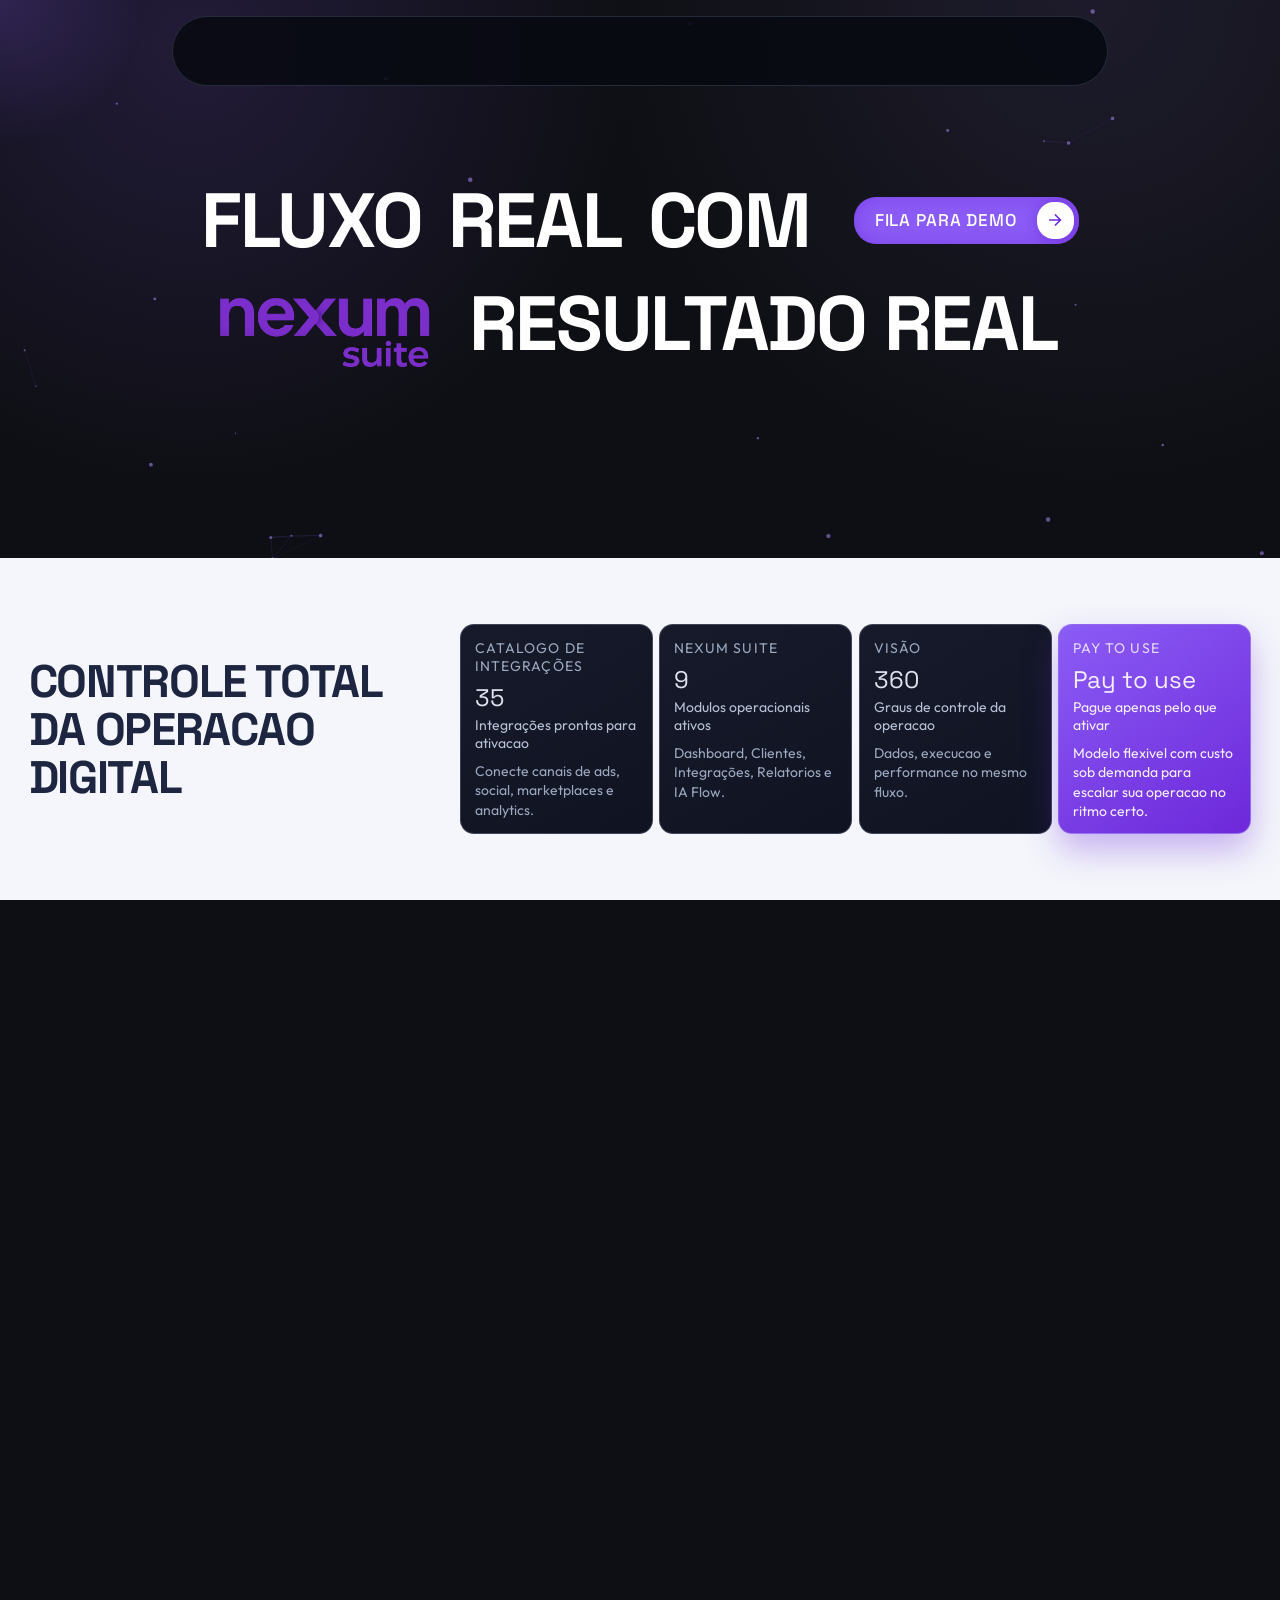
<file: index.html>
<!DOCTYPE html>
<html lang="pt-BR">
  <head>
    <meta charset="UTF-8" />
    <meta name="viewport" content="width=device-width, initial-scale=1.0" />
    <title>Nexum Suite</title>
    <link rel="preconnect" href="https://fonts.googleapis.com" />
    <link rel="preconnect" href="https://fonts.gstatic.com" crossorigin />
    <link
      href="https://fonts.googleapis.com/css2?family=Outfit:wght@300;400;500;600;700;800&family=Space+Grotesk:wght@500;700&display=swap"
      rel="stylesheet"
    />
    <link rel="shortcut icon" href="./img/nexum-mini.png" type="image/x-icon">
    <link rel="stylesheet" href="./styles.css" />
  </head>
  <!-- Google tag (gtag.js) -->
<script async src="https://www.googletagmanager.com/gtag/js?id=G-5BLWNZM4NQ"></script>
<script>
  window.dataLayer = window.dataLayer || [];
  function gtag(){dataLayer.push(arguments);}
  gtag('js', new Date());

  gtag('config', 'G-5BLWNZM4NQ');
</script>

  <body>
    <!-- End Google Tag Manager (noscript) -->
        <canvas id="particle-canvas"></canvas>
        <div class="cursor-glow" aria-hidden="true"></div>

    <header class="site-header">
      <div class="hero-nav" id="hero-nav">
        <nav class="nav-side nav-left">
          <a href="#icp" class="nav-link nav-reveal-item" style="--seq: 0;">ICP</a>
          <a href="#solucoes" class="nav-link nav-reveal-item" style="--seq: 1;">Plataforma</a>
          <a href="#funcoes" class="nav-link nav-reveal-item" style="--seq: 2;">Funcionalidades</a>
          <a href="#comparativo" class="nav-link nav-reveal-item" style="--seq: 3;">Comparativo</a>
        </nav>

        <div class="brand nav-center nav-reveal-item" style="--seq: 5;">
          <img src="./img/nexum.png" alt="Nexum" class="brand-logo" />
        </div>

        <nav class="nav-side nav-right">
          <a href="#parceiros" class="nav-link nav-reveal-item" style="--seq: 4;">Parceiros</a>
          <a href="#integracoes" class="nav-link nav-reveal-item" style="--seq: 5;">Integrações</a>
          <a href="#contato" class="nav-link nav-reveal-item" style="--seq: 6;">Suporte</a>
          <div class="nav-lang nav-reveal-item" style="--seq: 7;">
            <select class="lang-select" aria-label="Selecionar idioma" onchange="window.location.href=this.value">
              <option value="./index.html" selected>PT</option>
              <option value="./ES/index.html">ES</option>
            </select>
          </div>
          <button class="btn btn-primary btn-sm nav-cta nav-reveal-item" style="--seq: 8;">Cadastrar-se</button>
        </nav>
        <button class="mobile-nav-toggle" type="button" aria-label="Abrir menu" aria-controls="mobile-nav-panel" aria-expanded="false">
          Menu
        </button>
      </div>
      <aside class="mobile-nav-panel" id="mobile-nav-panel" aria-hidden="true">
        <div class="mobile-nav-panel-head">
          <img src="./img/nexum.png" alt="Nexum" class="mobile-nav-logo" />
          <button class="mobile-nav-close" type="button" aria-label="Fechar menu">Fechar</button>
        </div>
        <nav class="mobile-nav-links" aria-label="Menu mobile">
          <a href="#icp" style="--mseq:0">ICP</a>
          <a href="#solucoes" style="--mseq:1">Plataforma</a>
          <a href="#funcoes" style="--mseq:2">Funcionalidades</a>
          <a href="#comparativo" style="--mseq:3">Comparativo</a>
          <a href="#parceiros" style="--mseq:4">Parceiros</a>
          <a href="#integracoes" style="--mseq:5">Integrações</a>
          <a href="#contato" style="--mseq:6">Suporte</a>
        </nav>
      </aside>
    </header>

    <main>
      <section class="hero-ref reveal">
        <div class="hero-dark">
          <div class="hero-dark-stage">
            <div class="hero-dark-copy">
              <h2 class="hero-dark-title">
                <span class="hero-dark-top">
                <span class="hero-dark-words" aria-label="Fluxo real com">
                  <span class="hero-dark-word">FLUXO</span>
                  <span class="hero-dark-word">REAL</span>
                  <span class="hero-dark-word">COM</span>
                </span>
                <span class="hero-dark-actions">
                  <button class="cssbuttons-io-button" type="button" data-open-demo-modal>
                    FILA PARA DEMO
                    <span class="icon">
                      <svg height="24" width="24" viewBox="0 0 24 24" xmlns="http://www.w3.org/2000/svg">
                        <path d="M0 0h24v24H0z" fill="none"></path>
                        <path
                          d="M16.172 11l-5.364-5.364 1.414-1.414L20 12l-7.778 7.778-1.414-1.414L16.172 13H4v-2z"
                          fill="currentColor"
                        ></path>
                      </svg>
                    </span>
                  </button>
                </span>
              </span>
                <span class="hero-dark-line">
                  <span class="hero-dark-logo-chip">
                    <img src="./img/nexum.png" alt="Nexum" />
                  </span>
                  <span class="hero-dark-line-text">RESULTADO REAL</span>
                </span>
              </h2>
            </div>
          </div>
        </div>

        <div class="hero-white">
          <div class="hero-white-left">
            <h1 class="title-reveal">
              <span class="title-reveal__text">
                CONTROLE TOTAL<br />
                DA OPERACAO DIGITAL
              </span>
              <span class="title-reveal__bar" aria-hidden="true"></span>
            </h1>
          </div>

          <div class="hero-white-right">
            <article class="hero-stat tilt-card">
              <p class="hero-kicker">CATALOGO DE INTEGRAÇÕES</p>
              <p class="hero-stat-value" data-counter="35">0</p>
              <p class="hero-stat-sub">Integrações prontas para ativacao</p>
              <p class="hero-stat-copy">Conecte canais de ads, social, marketplaces e analytics.</p>
            </article>
            <article class="hero-stat tilt-card">
              <p class="hero-kicker">NEXUM SUITE</p>
              <p class="hero-stat-value" data-counter="9">0</p>
              <p class="hero-stat-sub">Modulos operacionais ativos</p>
              <p class="hero-stat-copy">Dashboard, Clientes, Integrações, Relatorios e IA Flow.</p>
            </article>
            <article class="hero-stat tilt-card">
              <p class="hero-kicker">VISÃO</p>
              <p class="hero-stat-value" data-counter="360">0</p>
              <p class="hero-stat-sub">Graus de controle da operacao</p>
              <p class="hero-stat-copy">Dados, execucao e performance no mesmo fluxo.</p>
            </article>
            <article class="hero-stat hero-stat-pay tilt-card">
              <p class="hero-kicker">PAY TO USE</p>
              <p class="hero-stat-value">Pay to use</p>
              <p class="hero-stat-sub">Pague apenas pelo que ativar</p>
              <p class="hero-stat-copy">Modelo flexivel com custo sob demanda para escalar sua operacao no ritmo certo.</p>
            </article>
          </div>
        </div>
      </section>
      <div class="section-break-gradient" aria-hidden="true"></div>

      <section class="icp-section reveal" id="icp" aria-labelledby="icp-title">
        <div class="icp-head">
          <span class="icp-chip">PARA QUEM E</span>
          <h2 id="icp-title">
            <span class="icp-title-focus">Nexum Suite</span>
            para operacoes que precisam
            <span class="icp-title-accent">escalar com controle</span>
          </h2>
          <p>Modelos de uso alinhados ao momento de cada negocio digital.</p>
          <div class="icp-proof" aria-label="Destaques de capacidade Nexum">
            <span>+35 integracoes nativas</span>
            <span>Ativacao modular</span>
            <span>Visao operacional 360</span>
          </div>
        </div>
        <div class="icp-grid">
          <article class="icp-card tilt-card">
            <p class="icp-card-tag">TRAFEGO PAGO E ORGANICO</p>
            <h3>Operacoes que precisam unir prospeccao, conteudo e conversao</h3>
            <p>Gerencie campanhas pagas e canais organicos em um unico fluxo com visao completa de custo, alcance e retorno.</p>
            <ul>
              <li>Planejamento integrado de canais</li>
              <li>Acompanhamento de CAC, ROAS e SEO</li>
              <li>Leitura de performance por proposta</li>
            </ul>
          </article>
          <article class="icp-card tilt-card">
            <p class="icp-card-tag">AUTOMACOES COM IA</p>
            <h3>Times que precisam escalar a execucao com inteligencia</h3>
            <p>Ative automacoes com IA para acelerar tarefas repetitivas, gerar insights e apoiar decisoes em tempo real.</p>
            <ul>
              <li>Fluxos automatizados por gatilho</li>
              <li>Recomendacoes de otimizacao por IA</li>
              <li>Alertas operacionais com prioridade</li>
            </ul>
          </article>
          <article class="icp-card tilt-card">
            <p class="icp-card-tag">AGENCIAS E SQUADS</p>
            <h3>Gestao multioperacao com padrao, governanca e escala</h3>
            <p>Organize clientes, campanhas e rotinas com padrao de execucao para squads internos e operacoes de agencia.</p>
            <ul>
              <li>Paineis por cliente, time e carteira</li>
              <li>Playbooks reutilizaveis de execucao</li>
              <li>Controle de entrega e produtividade</li>
            </ul>
          </article>
        </div>
      </section>

      <section class="app-process reveal" id="solucoes">
        <div class="app-process-head">
          <span class="process-chip">NEXUM APPLICATION FLOW</span>
          <h2>Fluxo simples, execucao completa.</h2>
          <p>
            Do setup inicial ao acompanhamento de performance, o Nexum organiza sua operacao em
            etapas claras para acelerar decisao e resultado.
          </p>
        </div>

        <div class="process-mosaic">
          <article class="mosaic-card mosaic-a tilt-card">
            <h3>Integracao em tempo real</h3>
            <div class="signal-flow" aria-label="Fluxo sincronizado para o nucleo Nexum">
              <div class="signal-rail" aria-hidden="true">
                <span class="signal-pulse left"></span>
                <span class="signal-pulse right"></span>
              </div>

              <div class="signal-box signal-left">
                <div class="signal-logo">
                  <span>IA</span>
                </div>
                <p class="signal-label">IA</p>
              </div>

              <div class="signal-box signal-left">
                <div class="signal-logo">
                  <span>AN</span>
                </div>
                <p class="signal-label">Analytics</p>
              </div>

              <div class="signal-box signal-center">
                <img src="./img/nexum.png" alt="Nexum" />
              </div>

              <div class="signal-box signal-right">
                <div class="signal-logo">
                  <span>MS</span>
                </div>
                <p class="signal-label">Midias Sociais</p>
              </div>

              <div class="signal-box signal-right">
                <div class="signal-logo">
                  <span>TP</span>
                </div>
                <p class="signal-label">Trafego Pago</p>
              </div>
            </div>
          </article>

          <article class="mosaic-card mosaic-b tilt-card">
            <h3>Sem Sabooor Plataforma de marketing</h3>
            <div class="comparison-board" aria-label="Comparacao de valor da plataforma">
              <div class="comparison-col">
                <div class="comparison-dot comparison-dot-orange" aria-hidden="true"></div>
                <div class="comparison-notes">
                  <p class="comparison-down comparison-red">↑ Custo Menor</p>
                  <p class="comparison-down comparison-red">↓ Menos ferramentas</p>
                </div>
              </div>

              <div class="comparison-col comparison-col-main">
                <div class="comparison-dot comparison-dot-nexum" aria-hidden="true">
                  <img src="./img/nexum.png" alt="Nexum" />
                </div>
                <div class="comparison-notes">
                  <p class="comparison-down comparison-green">↑ Mais ferramentas</p>
                  <p class="comparison-down comparison-green">↓ Custo Menor</p>
                </div>
              </div>

              <div class="comparison-col">
                <div class="comparison-dot comparison-dot-blue" aria-hidden="true"></div>
                <div class="comparison-notes">
                  <p class="comparison-note-plain">
                    se o primeiro lugar ja apanha comparar com o segundo ja seria desleal
                  </p>
                </div>
              </div>
            </div>
          </article>

          <article class="mosaic-card mosaic-c tilt-card">
            <h3>Campanhas e Postagens</h3>
            <p>Crie campanhas e postagens dentro a plataforma de forma programada e acertiva</p>
            <p class="text2-card">realize testes A e B economizando tempo,desgastes e economizando com gastos desnecessarios</p>
            <img class="img-analise" src="./img/carrinho.png" alt="" srcset="">
          </article>
          <article class="mosaic-card mosaic-d tilt-card">
            <h3>Analise profunda</h3>
            <p>Crie Dashboards completos utilizando analises profundas de cada campanha e postagens</p>
            <p class="text2-card">Receba inshits poderosos sobre cada postagem e campanha impactando diretamente sua tomada de desição</p>
            <img class="img-analise" src="./img/analise.png" alt="" srcset="">
          </article>
          <article class="mosaic-card mosaic-e tilt-card">
            <h3>Getways e E-commerces</h3>
            <p>Integrações com segurança com getways de pagamentos e E-commerces para você passar para o proximo nivel</p>
            <p class="text2-card">Integre sua infraestrutura completa de marketing em um só lugar com um valor acessivel modelo pay-to-use que cabe no seu bolso</p>
            <img class="img-analise" src="./img/megafone.png" alt="" srcset="">
          </article>

        </div>
      </section>

      <section class="features-parallax-section reveal" id="funcoes" aria-labelledby="features-parallax-title">
        <div class="features-scroll-space">
          <div class="features-sticky-shell">
            <div class="features-parallax-head">
              <h2 id="features-parallax-title">Funcionalidades</h2>
            </div>

            <div class="features-parallax-layout">
              <div class="features-media-column">
                <div class="feature-flip-card" id="feature-flip-card" aria-hidden="true">
                  <div class="feature-flip-inner" id="feature-flip-inner">
                    <div class="feature-flip-face feature-flip-front">
                      <img id="feature-front-img" src="./imgs-pages/img11.png" alt="Funcionalidade Nexum" />
                    </div>
                    <div class="feature-flip-face feature-flip-back">
                      <img id="feature-back-img" src="./img/carrinho.png" alt="Funcionalidade Nexum alternativa" />
                    </div>
                  </div>
                </div>
              </div>

              <div class="features-text-column">
                <p class="features-step-kicker" id="feature-step-kicker">MODULO</p>
                <h3 id="feature-step-title">Controle operacional em um unico painel</h3>
                <p class="features-step-copy" id="feature-step-copy"></p>
              </div>
            </div>
          </div>
        </div>
      </section>

      <section class="comparison-objective-section reveal" id="comparativo" aria-labelledby="comparativo-title">
        <div class="comparison-objective-head">
          <span class="comparison-objective-chip">COMPARATIVO OBJETIVO</span>
          <h2 id="comparativo-title">Nexum vs alternativas</h2>
          <p>Comparacao direta em criterios que impactam custo, velocidade e qualidade da operacao.</p>
        </div>

        <div class="comparison-table-wrap tilt-card">
          <table class="comparison-table" aria-label="Tabela comparativa entre Nexum e alternativas">
            <thead>
              <tr>
                <th>Critério</th>
                <th>Nexum Suite</th>
                <th>Stacks sociais</th>
                <th>Stacks de relatorios</th>
              </tr>
            </thead>
            <tbody>
              <tr>
                <td>Modelo de custo</td>
                <td>Pay-to-use por modulo</td>
                <td>Cobram por perfil e surpresa vem no limite</td>
                <td>Plano cresce conforme o dashboard cresce</td>
              </tr>
              <tr>
                <td>Tempo de setup</td>
                <td>Rapido com conectores nativos</td>
                <td>Rapido para postar, lento para unificar operacao</td>
                <td>Rapido para relatorio, limitado para execucao</td>
              </tr>
              <tr>
                <td>Visao operacional</td>
                <td>Painel unificado por operacao</td>
                <td>Forte em social, fraco fora dele</td>
                <td>Forte em report, raso em acao</td>
              </tr>
              <tr>
                <td>Automacao e IA</td>
                <td>Fluxos praticos com IA aplicada</td>
                <td>Automacao parcial e dependente de plugins</td>
                <td>Mais analise do que automacao real</td>
              </tr>
              <tr>
                <td>Escala e governanca</td>
                <td>Estruturado para squads e agencias</td>
                <td>Escala com retrabalho entre ferramentas</td>
                <td>Escala em relatorio, nao em operacao</td>
              </tr>
            </tbody>
          </table>
        </div>
      </section>

      <section class="partners-section reveal" id="parceiros" aria-labelledby="partners-title">
        <div class="partners-head">
          <span class="partners-chip">ECOSSISTEMA NEXUM</span>
          <h2 id="partners-title">Conheca nossos parceiros</h2>
          <p>Empresas que impulsionam operacoes digitais de alta performance junto com a Nexum.</p>
        </div>

        <div class="partners-cloud" aria-label="Logos de parceiros Nexum">
          <article class="partner-item tilt-card" data-partner style="--partner-delay: 0ms; --px: 14%; --py: 20%; --float-duration: 7.2s;">
            <span class="partner-site-popover">querojadigital.com.br</span>
            <span class="partner-shadow" aria-hidden="true"></span>
            <div class="partner-badge"><img src="./imgs-parceiros/2.png" alt="Shopify" /></div>
          </article>

          <article class="partner-item tilt-card" data-partner style="--partner-delay: 120ms; --px: 32%; --py: 18%; --float-duration: 6.6s;">
            <span class="partner-site-popover">ads.google.com</span>
            <span class="partner-shadow" aria-hidden="true"></span>
            <div class="partner-badge"><img src="./imgs-parceiros/1.jpeg" alt="Google Ads" /></div>
          </article>

          <article class="partner-item tilt-card" data-partner style="--partner-delay: 220ms; --px: 50%; --py: 20%; --float-duration: 7.9s;">
            <span class="partner-site-popover">safiradesign.com.br</span>
            <span class="partner-shadow" aria-hidden="true"></span>
            <div class="partner-badge"><img src="./imgs-parceiros/3.png" alt="Meta" /></div>
          </article>

          <article class="partner-item partner-empty tilt-card" data-partner style="--partner-delay: 320ms; --px: 68%; --py: 18%; --float-duration: 7.1s;">
            <span class="partner-shadow" aria-hidden="true"></span>
            <div class="partner-badge"><span>VAGO</span></div>
          </article>

          <article class="partner-item partner-empty tilt-card" data-partner style="--partner-delay: 90ms; --px: 86%; --py: 22%; --float-duration: 7.6s;">
            <span class="partner-shadow" aria-hidden="true"></span>
            <div class="partner-badge"><span>VAGO</span></div>
          </article>

          <article class="partner-item partner-empty tilt-card" data-partner style="--partner-delay: 190ms; --px: 20%; --py: 52%; --float-duration: 6.9s;">
            <span class="partner-shadow" aria-hidden="true"></span>
            <div class="partner-badge"><span>VAGO</span></div>
          </article>

          <article class="partner-item partner-empty tilt-card" data-partner style="--partner-delay: 280ms; --px: 40%; --py: 52%; --float-duration: 8s;">
            <span class="partner-shadow" aria-hidden="true"></span>
            <div class="partner-badge"><span>VAGO</span></div>
          </article>

          <article class="partner-item partner-empty tilt-card" data-partner style="--partner-delay: 360ms; --px: 60%; --py: 52%; --float-duration: 7.3s;">
            <span class="partner-shadow" aria-hidden="true"></span>
            <div class="partner-badge"><span>VAGO</span></div>
          </article>

          <article class="partner-item partner-empty tilt-card" data-partner style="--partner-delay: 430ms; --px: 80%; --py: 52%; --float-duration: 6.8s;">
            <span class="partner-shadow" aria-hidden="true"></span>
            <div class="partner-badge"><span>VAGO</span></div>
          </article>

          <article class="partner-item partner-empty tilt-card" data-partner style="--partner-delay: 510ms; --px: 50%; --py: 82%; --float-duration: 7.4s;">
            <span class="partner-shadow" aria-hidden="true"></span>
            <div class="partner-badge"><span>VAGO</span></div>
          </article>

        </div>
      </section>


      <section class="integrations-section" id="integracoes">
        <div class="integrations-head">
          <span class="integrations-chip">CATALOGO COMPLETO</span>
          <h2>Integrações Nexum Suite</h2>
          <p>Conectores nativos para marketing, ecommerce, pagamentos e analytics.</p>
        </div>
        <div class="integrations-grid" aria-label="Lista completa de integracoes">
            <span class="logo-chip "><img src="./icons-integracoes/appmax.svg" alt="Appmax" /></span>
            <span class="logo-chip "><img src="./icons-integracoes/asaas.png" alt="Asaas" /></span>
            <span class="logo-chip logo-invert"><img src="./icons-integracoes/bluesky-ads.png" alt="Bluesky Ads" /></span>
            <span class="logo-chip"><img src="./icons-integracoes/bluesky.png" alt="Bluesky" /></span>
            <span class="logo-chip"><img src="./icons-integracoes/braip.svg" alt="Braip" /></span>
            <span class="logo-chip"><img src="./icons-integracoes/cakto.jpg" alt="Cakto" /></span>
            <span class="logo-chip"><img src="./icons-integracoes/eduzz.png" alt="Eduzz" /></span>
            <span class="logo-chip"><img src="./icons-integracoes/facebook.png" alt="Facebook" /></span>
            <span class="logo-chip"><img src="./icons-integracoes/ga4.png" alt="GA4" /></span>
            <span class="logo-chip"><img src="./icons-integracoes/google-ads.png" alt="Google Ads" /></span>
            <span class="logo-chip"><img src="./icons-integracoes/hotmart-icon.png" alt="Hotmart" /></span>
            <span class="logo-chip"><img src="./icons-integracoes/instagram.png" alt="Instagram" /></span>
            <span class="logo-chip"><img src="./icons-integracoes/kiwify.jpeg" alt="Kiwify" /></span>
            <span class="logo-chip logo-invert"><img src="./icons-integracoes/linkedin-ads.png" alt="LinkedIn Ads" /></span>
            <span class="logo-chip"><img src="./icons-integracoes/linkedin.png" alt="LinkedIn" /></span>
            <span class="logo-chip"><img src="./icons-integracoes/mercado-livre.png" alt="Mercado Livre" /></span>
            <span class="logo-chip"><img src="./icons-integracoes/mercado-pago.png" alt="Mercado Pago" /></span>
            <span class="logo-chip"><img src="./icons-integracoes/meta.png" alt="Meta" /></span>
            <span class="logo-chip"><img src="./icons-integracoes/monetizze.svg" alt="Monetizze" /></span>
            <span class="logo-chip"><img src="./icons-integracoes/Nivellus-mini.png" alt="Nivellus" /></span>
            <span class="logo-chip"><img src="./icons-integracoes/nuvemshop.png" alt="Nuvemshop" /></span>
            <span class="logo-chip logo-invert"><img src="./icons-integracoes/pinterest-ads.png" alt="Pinterest Ads" /></span>
            <span class="logo-chip"><img src="./icons-integracoes/pinterest.png" alt="Pinterest" /></span>
            <span class="logo-chip logo-invert"><img src="./icons-integracoes/reddit-ads.png" alt="Reddit Ads" /></span>
            <span class="logo-chip"><img src="./icons-integracoes/reddit.png" alt="Reddit" /></span>
            <span class="logo-chip"><img src="./icons-integracoes/shopify.png" alt="Shopify" /></span>
            <span class="logo-chip"><img src="./icons-integracoes/snapchat.png" alt="Snapchat" /></span>
            <span class="logo-chip"><img src="./icons-integracoes/spotify.png" alt="Spotify" /></span>
            <span class="logo-chip"><img src="./icons-integracoes/threads.png" alt="Threads" /></span>
            <span class="logo-chip logo-invert"><img src="./icons-integracoes/threadsads.png" alt="Threads Ads" /></span>
            <span class="logo-chip logo-invert"><img src="./icons-integracoes/tiktok.png" alt="TikTok" /></span>
            <span class="logo-chip"><img src="./icons-integracoes/tiktokads.png" alt="TikTok Ads" /></span>
            <span class="logo-chip"><img src="./icons-integracoes/youtube-ads.png" alt="YouTube Ads" /></span>
            <span class="logo-chip"><img src="./icons-integracoes/youtube.png" alt="YouTube" /></span>
            <span class="logo-chip"><img src="./icons-integracoes/ytshorts.png" alt="YouTube Shorts" /></span>
        </div>
      </section>

      <section class="faq-section reveal" id="faq" aria-labelledby="faq-title">

        <div class="faq-head">
          <span class="faq-chip">FAQ</span>
          <h2 id="faq-title">Perguntas frequentes</h2>
          <p>Respostas diretas para as duvidas mais comuns antes de entrar na Nexum Suite.</p>
        </div>

        <div class="faq-list">
          <details class="faq-item tilt-card">
            <summary>Quanto tempo leva para configurar as integracoes?</summary>
            <p>Em minutos voce conecta os principais canais e comeca a centralizar sua operacao.</p>
          </details>
          <details class="faq-item tilt-card">
            <summary>Consigo usar somente alguns modulos?</summary>
            <p>Sim. O modelo da Nexum permite ativar apenas os modulos e conectores que fizerem sentido para sua fase.</p>
          </details>
          <details class="faq-item tilt-card">
            <summary>A plataforma atende agencia e operacao interna?</summary>
            <p>Sim. A estrutura suporta ambos os cenarios, com visao unificada para campanhas, clientes e relatorios.</p>
          </details>
          <details class="faq-item tilt-card">
            <summary>Vocês oferecem suporte no onboarding?</summary>
            <p>Sim. O time acompanha os primeiros passos para garantir setup rapido e adocao da rotina na plataforma.</p>
          </details>
        </div>
      </section>

      <section class="single-cta-section" id="contato">
        <div>
          <h2>Pronto para escalar?</h2>
          <p>Ative a Nexum Suite e centralize toda a sua operacao em um unico fluxo inteligente.</p>
          <button class="cssbuttons-io-button cssbuttons2" type="button" data-open-demo-modal>
            FILA PARA DEMONSTRAÇÃO
            <span class="icon">
              <svg height="24" width="24" viewBox="0 0 24 24" xmlns="http://www.w3.org/2000/svg">
                <path d="M0 0h24v24H0z" fill="none"></path>
                <path
                  d="M16.172 11l-5.364-5.364 1.414-1.414L20 12l-7.778 7.778-1.414-1.414L16.172 13H4v-2z"
                  fill="currentColor"
                ></path>
              </svg>
            </span>
          </button>
        </div>
      </section>

      <div class="demo-modal" id="demo-modal" aria-hidden="true">
        <button class="demo-modal-backdrop" type="button" data-close-demo-modal aria-label="Fechar modal"></button>
        <div class="demo-modal-dialog" role="dialog" aria-modal="true" aria-labelledby="demo-modal-title">
          <button class="demo-modal-close" type="button" data-close-demo-modal aria-label="Fechar modal">Fechar</button>
          <h3 id="demo-modal-title">Marcar avaliação/demonstração</h3>
          <form class="demo-form" action="https://formsubmit.co/nexumsuite@gmail.com" method="POST">
            <input type="hidden" name="_subject" value="Nova solicitacao de avaliacao/demonstracao - Nexum" />
            <input type="hidden" name="_captcha" value="false" />
            <input type="hidden" name="_next" value="./index.html#contato" />

            <label for="demo-name">Nome</label>
            <input id="demo-name" name="Nome" type="text" required />

            <label for="demo-email">Email</label>
            <input id="demo-email" name="Email" type="email" required />

            <label for="demo-phone">Numero</label>
            <input id="demo-phone" name="Numero" type="tel" required />

            <button class="demo-submit" type="submit">Enviar</button>
          </form>
        </div>
      </div>

      <section class="countdown-neon-section reveal" id="countdown" aria-labelledby="countdown-title">
        <div class="countdown-neon-wrap">
          <h2 id="countdown-title" class="sr-only">Contador regressivo para 31/03/2026 as 15:00</h2>
          <div class="countdown-neon-grid" aria-live="polite" aria-label="Contador regressivo">
            <article class="countdown-neon-item">
              <span class="countdown-neon-value" id="countdown-days">00</span>
              <span class="countdown-neon-label">DIAS</span>
            </article>
            <article class="countdown-neon-item">
              <span class="countdown-neon-value" id="countdown-hours">00</span>
              <span class="countdown-neon-label">HORAS</span>
            </article>
            <article class="countdown-neon-item">
              <span class="countdown-neon-value" id="countdown-minutes">00</span>
              <span class="countdown-neon-label">MINUTOS</span>
            </article>
            <article class="countdown-neon-item">
              <span class="countdown-neon-value" id="countdown-seconds">00</span>
              <span class="countdown-neon-label">SEGUNDOS</span>
            </article>
          </div>
          <p class="countdown-note sr-only" id="countdown-note">Horario alvo: 31/03/2026 as 15:00 (UTC-3).</p>
        </div>
      </section>

      <footer class="site-footer reveal" aria-label="Rodape do site">
        <div class="site-footer-grid">
          <section class="site-footer-brand">
            <img src="./img/nexum.png" alt="Nexum" class="site-footer-logo" />
            <p>Centralize marketing, ecommerce e dados em uma unica operacao orientada por performance.</p>
          </section>

          <section>
            <h3>Produto</h3>
            <a href="#icp">Para quem e</a>
            <a href="#solucoes">Plataforma</a>
            <a href="#funcoes">Funcionalidades</a>
            <a href="#comparativo">Comparativo</a>
            <a href="#parceiros">Parceiros</a>
            <a href="#integracoes">Integrações</a>
            <a href="#faq">FAQ</a>
          </section>

          <section>
            <h3>Empresa</h3>
            <a href="#contato">Falar com time</a>
            <a href="#contato">Fila para demo</a>
            <a href="#contato">Suporte</a>
            <a href="#solucoes">Como funciona</a>
          </section>

          <section>
            <h3>Contato</h3>
            <a href="mailto:nexumsuite@gmail.com">nexumsuite@gmail.com</a>
            <span class="site-footer-note">Atendimento: seg a sex, 9h as 18h</span>
          </section>
        </div>

        <div class="site-footer-bottom">
          <span>© 2026 Nexum Suite. Todos os direitos reservados.</span>
          <div class="site-footer-legal">
            <a href="#faq">Termos</a>
            <a href="#faq">Privacidade</a>
          </div>
        </div>
      </footer>
    </main>

    <script src="./script.js"></script>
  </body>
</html>
</file>
<file: styles.css>
:root {
  --nx-bg: #0e0f14;
  --nx-bg-soft: #151824;
  --nx-border: #20222b;
  --nx-text: #e5e7eb;
  --nx-muted: #9aa0aa;
  --nx-purple: #8b5cf6;
  --nx-purple-2: #a78bfa;
  --nx-purple-3: #6d28d9;
  --nx-lime: #bef264;
}

* {
  box-sizing: border-box;
}

html,
body {
  margin: 0;
  padding: 0;
  height: 100%;
  min-height: 100%;
  background:
    radial-gradient(circle at 15% 5%, rgba(139, 92, 246, 0.16), transparent 32%),
    radial-gradient(circle at 85% 0%, rgba(167, 139, 250, 0.1), transparent 35%),
    var(--nx-bg);
  color: var(--nx-text);
  font-family: Outfit, "Segoe UI", sans-serif;
  overflow-x: hidden;
}

html {
  overflow: hidden;
}

body {
  overflow-y: auto;
}

#particle-canvas {
  position: fixed;
  inset: 0;
  width: 100%;
  height: 100%;
  z-index: 0;
  pointer-events: none;
}

.cursor-glow {
  position: fixed;
  width: 320px;
  height: 320px;
  border-radius: 999px;
  background: radial-gradient(circle, rgba(139, 92, 246, 0.2), transparent 65%);
  pointer-events: none;
  z-index: 1;
  transform: translate(-50%, -50%);
}

main,
.footer,
.site-header {
  width: 100%;
  position: relative;
  z-index: 2;
}

.site-header {
  display: flex;
  justify-content: center;
  align-items: flex-start;
  padding: 1rem 1rem 0;
  z-index: 5;
  transition: padding 0.28s ease;
}

.site-header:not(.nav-compact) {
  position: absolute;
  top: 0;
  left: 0;
}

.site-header.nav-compact {
  position: fixed;
  top: 0;
  left: 0;
  padding: 0.5rem 0 0;
}

main > section:not(.hero-ref),
.footer {
  padding-left: 2rem;
  padding-right: 2rem;
}

.brand {
  display: inline-flex;
  align-items: center;
  justify-content: center;
}

.brand-logo {
  height: 50px;
  width: auto;
  display: block;
}

.brand-dot {
  width: 10px;
  height: 10px;
  border-radius: 50%;
  background: linear-gradient(135deg, var(--nx-purple), var(--nx-purple-2));
  box-shadow: 0 0 16px rgba(139, 92, 246, 0.7);
}

.sr-only {
  position: absolute;
  width: 1px;
  height: 1px;
  padding: 0;
  margin: -1px;
  overflow: hidden;
  clip: rect(0, 0, 0, 0);
  white-space: nowrap;
  border: 0;
}

.nav-link {
  position: relative;
  display: inline-block;
  color: var(--nx-muted);
  text-decoration: none;
  font-size: 0.95rem;
  transition: color 0.2s ease;
  overflow: hidden;
  line-height: 1.1;
}

.nav-link::after {
  content: "";
  position: absolute;
  left: 0;
  bottom: -6px;
  width: 100%;
  height: 2px;
  background: linear-gradient(90deg, #8b5cf6, #a78bfa);
  transform: scaleX(0);
  transform-origin: right;
  transition: transform 0.28s ease;
}

.nav-link:hover {
  color: var(--nx-text);
}

.nav-link:hover::after {
  transform: scaleX(1);
  transform-origin: left;
}

.nav-link-clone {
  display: inline-grid;
}

.nav-link-clone > span {
  grid-area: 1 / 1;
  transition: transform 0.36s cubic-bezier(0.2, 0.7, 0.2, 1), opacity 0.3s ease;
}

.nav-link-clone > span:first-child {
  transform: translateY(0%);
  opacity: 1;
}

.nav-link-clone > span:last-child {
  transform: translateY(115%);
  opacity: 0.95;
}

.nav-link:hover .nav-link-clone > span:first-child,
.nav-link:focus-visible .nav-link-clone > span:first-child {
  transform: translateY(-115%);
  opacity: 0;
}

.nav-link:hover .nav-link-clone > span:last-child,
.nav-link:focus-visible .nav-link-clone > span:last-child {
  transform: translateY(0%);
  opacity: 1;
}

.btn {
  border: 1px solid transparent;
  background: none;
  color: inherit;
  border-radius: 999px;
  padding: 0.7rem 1.3rem;
  cursor: pointer;
  font-weight: 600;
}

.btn-primary {
  background: linear-gradient(130deg, var(--nx-purple), var(--nx-purple-3));
  color: #fff;
  box-shadow: 0 12px 26px rgba(109, 40, 217, 0.35);
}

.btn-sm {
  padding: 0.46rem 1rem;
  font-size: 0.875rem;
}

.btn-ghost {
  border-color: #2a2d39;
  color: #c4c9d6;
  background: rgba(255, 255, 255, 0.02);
}

h1,
h2,
h3 {
  margin: 0;
  line-height: 1.05;
}

.chip {
  display: inline-flex;
  padding: 0.3rem 0.75rem;
  border-radius: 999px;
  border: 1px solid rgba(167, 139, 250, 0.45);
  color: #d1c3ff;
  font-size: 0.875rem;
  margin: 0 0 1rem;
}

.hero-ref {
  display: flex;
  flex-direction: column;
  width: 100%;
  min-height: 100vh;
  height: 100vh;
  margin: 0;
}

.hero-dark {
  flex: 1 1 62%;
  background: transparent;
  padding: 0;
}

.hero-dark-stage {
  height: 100%;
  display: flex;
  align-items: center;
  justify-content: center;
  gap: 1.5rem;
  padding: 0 2.3rem;
}

.hero-dark-copy {
  display: flex;
  align-items: center;
  justify-content: center;
}

.hero-dark-title {
  margin: 0;
  color: #ffffff;
  font-size: clamp(2.4rem, 6vw, 5.15rem);
  line-height: 1;
  letter-spacing: -0.03em;
  font-family: "Space Grotesk", sans-serif;
  will-change: transform;
  transition: transform 0.12s linear;
}

.hero-dark-top {
  display: flex;
  align-items: center;
  gap: clamp(0.8rem, 2vw, 1.6rem);
}

.hero-dark-words {
  display: inline-flex;
  align-items: center;
  gap: 0.34em;
}

.hero-dark-word {
  display: inline-block;
}

.hero-dark-line {
  display: flex;
  align-items: center;
  gap: 0.85rem;
  margin-top: 0.75rem;
  flex-wrap: wrap;
}

.hero-dark-line-text {
  display: inline-block;
}

.hero-dark-logo-chip {
  width: 254px;
}

.hero-dark-logo-chip img {
  width: 100%;
  height: 100%;
  object-fit: contain;
  display: block;
  padding: 0.2rem;
  scale: 1.4;
}

.hero-dark-actions {
  display: flex;
  align-items: center;
  gap: 0.65rem;
  margin-left: clamp(0.2rem, 1.6vw, 1.2rem);
}


.cssbuttons-io-button {
  background: #8b5cf6;
  color: #ffffff;
  font-family: inherit;
  padding: 0.35em;
  padding-left: 1.2em;
  font-size: 17px;
  font-weight: 500;
  border-radius: 1.3em;
  border: none;
  letter-spacing: 0.05em;
  display: flex;
  align-items: center;
  box-shadow: inset 0 0 1.6em -0.6em #6d28d9;
  overflow: hidden;
  position: relative;
  height: 2.8em;
  padding-right: 3.3em;
  cursor: pointer;
  width: 225px;
  text-align: center;
}

.cssbuttons-io-button .icon {
  background: #ffffff;
  margin-left: 1em;
  position: absolute;
  display: flex;
  align-items: center;
  justify-content: center;
  height: 2.2em;
  width: 2.2em;
  border-radius: 1em;
  box-shadow: 0.1em 0.1em 0.6em 0.2em rgba(109, 40, 217, 0.45);
  right: 0.3em;
  transition: all 0.3s;
}

.cssbuttons-io-button:hover .icon {
  width: calc(100% - 0.6em);
}

.cssbuttons-io-button .icon svg {
  width: 1.1em;
  transition: transform 0.3s;
  color: #6d28d9;
}

.cssbuttons-io-button:hover .icon svg {
  transform: translateX(0.1em);
}

.cssbuttons-io-button:active .icon {
  transform: scale(0.95);
}
.cssbuttons2{
  width: 330px;
}

.hero-nav {
  width: min(96%, 1420px);
  height: 60px;
  border: 1px solid #252c39;
  background: rgba(8, 11, 18, 0.9);
  border-radius: 50px;
  padding: 0.75rem 1.2rem;
  display: flex;
  align-items: center;
  justify-content: space-evenly;
  gap: 1rem;
  overflow: hidden;
  transition: width 0.32s ease, box-shadow 0.24s ease;
}

.site-header.nav-compact .hero-nav {
  width: min(90%, 1260px);
  box-shadow: 0 10px 22px rgba(3, 8, 18, 0.36);
}

.nav-side {
  display: flex;
  align-items: center;
  gap: 2rem;
}

.nav-left {
  justify-self: start;
}

.nav-right {
  justify-self: end;
}

.nav-center {
  justify-self: center;
}

.nav-lang {
  display: inline-flex;
  align-items: center;
}

.lang-select {
  appearance: none;
  border: 1px solid rgba(167, 139, 250, 0.46);
  background: rgba(12, 15, 24, 0.9);
  color: #e5ddff;
  border-radius: 999px;
  padding: 0.28rem 1.5rem 0.28rem 0.62rem;
  font-size: 0.72rem;
  letter-spacing: 0.06em;
  text-transform: uppercase;
  cursor: pointer;
  outline: none;
}

.lang-select:focus-visible {
  border-color: rgba(196, 181, 253, 0.95);
  box-shadow: 0 0 0 2px rgba(167, 139, 250, 0.2);
}

.mobile-nav-toggle,
.mobile-nav-panel {
  display: none;
}

.nav-reveal-item {
  opacity: 0;
  transform: translateY(-22px);
}

.site-header.nav-ready .nav-reveal-item {
  animation: nav-item-down 0.45s ease forwards;
  animation-delay: calc(var(--seq, 0) * 120ms);
}

.site-header.nav-boot .hero-nav {
  width: 72px;
  height: 72px;
  padding: 0;
  border-radius: 999px !important;
  justify-items: center;
  pointer-events: none;
  animation: nav-shell-open 2.2s cubic-bezier(0.22, 0.62, 0.2, 1) forwards;
}

.site-header.nav-boot .nav-reveal-item {
  opacity: 0;
  transform: translateY(-22px);
}

.hero-white {
  flex: 0 0 38%;
  background: #f4f6fb;
  position: relative;
  padding: 1.1rem 1.8rem;
  display: flex;
  align-items: stretch;
  justify-content: space-between;
  gap: 1.2rem;
}


.hero-white-left {
  display: flex;
  align-items: center;
  flex: 1 1 52%;
}

.hero-white-left h1 {
  font-size: clamp(1.8rem, 4.2vw, 2.85rem);
  font-family: "Space Grotesk", sans-serif;
  letter-spacing: -0.03em;
  color: #1e2540;
  line-height: 1.06;
}

.title-reveal {
  position: relative;
  display: inline-block;
  overflow: hidden;
}

.title-reveal__text {
  display: inline-block;
  clip-path: inset(0 100% 0 0);
  animation: titleTextReveal 0.78s ease forwards;
}

.title-reveal__bar {
  position: absolute;
  inset: 0;
  transform: translateX(-110%);
  background: #814bec;
  animation: titleBarWipe 0.78s ease forwards;
  pointer-events: none;
}

.hero-white-right {
  width: 100%;
  display: flex;
  flex-direction: row;
  align-items: center;
  justify-content: flex-end;
  gap: 0.4rem;
}

.hero-stat {
  --hero-stat-target-height: 210px;
  position: relative;
  z-index: 1;
  border-radius: 14px;
  border: 1px solid rgba(147, 152, 170, 0.35);
  transform-style: preserve-3d;
  will-change: transform;
  height: var(--hero-stat-target-height);
  min-height: var(--hero-stat-target-height);
  display: flex;
  flex-direction: column;
}

.hero-stat {
  width: 100%;
  background: linear-gradient(150deg, #161a2a, #0f1322);
  color: #dde2ef;
  padding: 0.85rem;
}

.hero-kicker {
  margin: 0;
  color: #9da7be;
  letter-spacing: 0.08em;
  font-size: 0.875rem;
}

.hero-stat-value {
  margin: 0.45rem 0 0;
  font-size: 1.5rem;
  font-family: "Space Grotesk", sans-serif;
  color: #dde2ef;
}

.hero-stat-sub {
  margin: 0.2rem 0 0;
  color: #b9c1d5;
  font-size: 0.875rem;
}

.hero-stat-copy {
  margin: 0.6rem 0 0;
  color: #9da7be;
  font-size: 0.875rem;
  line-height: 1.4;
}

.hero-ref.hero-prep .hero-dark-top,
.hero-ref.hero-prep .hero-dark-logo-chip,
.hero-ref.hero-prep .hero-dark-line-text,
.hero-ref.hero-prep .hero-dark-actions,
.hero-ref.hero-prep .hero-white-right .hero-stat {
  opacity: 0;
}

.hero-ref.hero-prep .hero-dark-top {
  transform: translateY(16px);
}

.hero-ref.hero-prep .hero-dark-logo-chip {
  transform: translateY(12px) scale(0.88);
}

.hero-ref.hero-prep .hero-dark-line-text,
.hero-ref.hero-prep .hero-dark-actions {
  transform: translateX(-18px);
}

.hero-ref.hero-prep .hero-white-right .hero-stat {
  height: 10px;
  min-height: 10px;
  transform: translateY(10px);
  filter: blur(4px);
  overflow: hidden;
}

.hero-ref.hero-ready .hero-dark-top {
  animation: heroFadeLift 0.62s cubic-bezier(0.2, 0.7, 0.2, 1) forwards;
}

.hero-ref.hero-ready .hero-dark-actions {
  animation: heroSlideXIn 0.66s cubic-bezier(0.2, 0.7, 0.2, 1) 0.2s forwards;
}

.hero-ref.hero-ready .hero-dark-logo-chip {
  animation: heroPopIn 0.72s cubic-bezier(0.18, 0.9, 0.24, 1) 0.32s forwards;
}

.hero-ref.hero-ready .hero-dark-line-text {
  animation: heroSlideXIn 0.62s cubic-bezier(0.2, 0.7, 0.2, 1) 0.4s forwards;
}

.hero-ref.hero-ready .hero-white-right .hero-stat {
  animation: heroCardBlinkGrow 0.9s cubic-bezier(0.18, 0.82, 0.22, 1) forwards;
}

.hero-ref.hero-ready .hero-white-right .hero-stat:nth-child(1) {
  animation-delay: 0.25s;
}

.hero-ref.hero-ready .hero-white-right .hero-stat:nth-child(2) {
  animation-delay: 0.75s;
}

.hero-ref.hero-ready .hero-white-right .hero-stat:nth-child(3) {
  animation-delay: 1.25s;
}

.hero-ref.hero-ready .hero-white-right .hero-stat:nth-child(4) {
  animation-delay: 1.75s;
}

.app-process {
  padding: 4.2rem 2rem 2.2rem;
  background: #070b14;
}

.section-break-gradient {
  width: 100%;
  height: 140px;
  background: linear-gradient( 180deg, #f4f6fb 20%, #070b14 100% );
}

.app-process-head {
  max-width: 760px;
  margin: 0 auto 2rem;
  text-align: center;
}

.process-chip {
  display: inline-flex;
  border: 1px solid #252d41;
  border-radius: 999px;
  padding: 0.4rem 0.9rem;
  color: #b9c2d8;
  font-size: 0.875rem;
  letter-spacing: 0.06em;
}

.app-process-head h2 {
  margin-top: 1rem;
  font-size: clamp(2rem, 5.6vw, 3.1rem);
  color: #e8ebf7;
  letter-spacing: -0.03em;
}

.app-process-head p {
  margin: 0.9rem auto 0;
  max-width: 62ch;
  color: #9da7be;
  font-size: 0.95rem;
  line-height: 1.6;
}

.process-mosaic {
  display: grid;
  grid-template-columns: repeat(6, 1fr);
  gap: 1rem;
}

.mosaic-card {
  border: 1px solid #232b3f;
  background: linear-gradient(160deg, rgba(15, 18, 28, 0.95), rgba(12, 15, 24, 0.82));
  border-radius: 18px;
  padding: 1.1rem;
}
.mosaic-a > h3{
  margin-bottom: 75px !important;
}
.mosaic-a {
  grid-column: 1 / span 3;
  min-height: 330px;
  overflow: hidden;
  position: relative;
}

.mosaic-b {
  grid-column: 4 / span 3;
  min-height: 330px;
  overflow: hidden;
  position: relative;
}

.mosaic-c {
  overflow: hidden;
  grid-column: 1 / span 2;
  min-height: 300px;
}
.img-analise{
  position: absolute;
  right: -12%;
  width: 45%;
  bottom: -25%;
  display: flex;
  z-index: 99999999;
}
.text2-card{
  max-width: 65%;
}
.mosaic-d {
  grid-column: 3 / span 2;
  min-height: 300px;
  overflow: hidden;
}

.mosaic-e {
  grid-column: 5 / span 2;
  min-height: 300px;
  overflow: hidden;
}

.mosaic-card h3 {
  margin: 1rem 0 0;
  color: #e7ebf6;
  font-size: clamp(1.25rem, 2.2vw, 1.9rem);
  line-height: 1.15;
}

.scroll-title-reveal {
  clip-path: inset(0 100% 0 0);
}

.scroll-title-reveal.in-view {
  animation: titleTextReveal 0.78s ease forwards;
}

.mosaic-a,
.mosaic-b,
.mosaic-c,
.mosaic-d,
.mosaic-e {
  opacity: 0;
  transition: opacity 0.62s ease, transform 0.62s cubic-bezier(0.2, 0.7, 0.2, 1);
}

.mosaic-a {
  transform: translateX(-58px);
}

.mosaic-b {
  transform: translateX(58px);
}

.mosaic-c,
.mosaic-d,
.mosaic-e {
  transform: translateY(32px);
}

.mosaic-a.in-view,
.mosaic-b.in-view,
.mosaic-c.in-view,
.mosaic-d.in-view,
.mosaic-e.in-view {
  opacity: 1;
  transform: translate(0, 0);
}

.mosaic-a::after,
.mosaic-b::after {
  content: "";
  position: absolute;
  left: 0;
  right: 0;
  top: -42%;
  height: 40%;
  pointer-events: none;
  background: linear-gradient(
    180deg,
    rgba(188, 156, 255, 0),
    rgba(188, 156, 255, 0.22) 45%,
    rgba(188, 156, 255, 0)
  );
  opacity: 0;
}

.mosaic-a.in-view::after,
.mosaic-b.in-view::after {
  animation: none;
}

.mosaic-c.in-view {
  transition-delay: 0.08s;
}

.mosaic-d.in-view {
  transition-delay: 0.24s;
}

.mosaic-e.in-view {
  transition-delay: 0.4s;
}

.mosaic-b h3 {
  margin: 0;
}

.comparison-board {
  margin-top: 1rem;
  border: 1px solid #2b3348;
  border-radius: 16px;
  background: rgba(9, 12, 20, 0.42);
  padding: 0.95rem 0.8rem;
  display: grid;
  grid-template-columns: repeat(3, minmax(0, 1fr));
  gap: 0.65rem;
}

.comparison-col {
  border: 1px solid #303a53;
  border-radius: 12px;
  padding: 0.7rem 0.55rem;
  background: rgba(14, 18, 30, 0.78);
  display: flex;
  flex-direction: column;
  align-items: center;
  justify-content: space-between;
  min-height: 190px;
}

.comparison-col-main {
  border-color: #574a87;
  background: linear-gradient(170deg, rgba(28, 20, 48, 0.76), rgba(17, 14, 31, 0.88));
}

.comparison-dot {
  width: 58px;
  height: 58px;
  border-radius: 50%;
  border: 2px solid #3c4a68;
  box-shadow: inset 0 0 0 2px rgba(255, 255, 255, 0.03);
}

.comparison-dot-orange {
  background: radial-gradient(circle at 35% 25%, #ffce86, #f97316 72%);
}

.comparison-dot-blue {
  background: radial-gradient(circle at 35% 25%, #8bd7ff, #3b82f6 72%);
}

.comparison-dot-nexum {
  width: 72px;
  height: 72px;
  border-color: #8b5cf6;
  background: radial-gradient(circle at 35% 25%, rgba(214, 170, 255, 0.24), rgba(139, 92, 246, 0.42));
  display: flex;
  align-items: center;
  justify-content: center;
  box-shadow: 0 0 20px rgba(139, 92, 246, 0.3);
}

.comparison-dot-nexum img {
  width: 85px;
  height: auto;
  object-fit: contain;
}

.comparison-notes {
  margin-top: 0.75rem;
  width: 100%;
}

.comparison-down {
  margin: 0;
  font-family: "Space Grotesk", sans-serif;
  font-size: 18px;
  line-height: 1.35;
  font-weight: 600;
  text-align: center;
}

.comparison-down + .comparison-down {
  margin-top: 0.42rem;
}

.comparison-red {
  color: #f87171;
}

.comparison-green {
  color: #4ade80;
}

.comparison-note-plain {
  margin: 0;
  color: #b8c3de;
  font-size: 18px;
  line-height: 1.35;
  text-align: center;
}

.signal-flow {
  position: relative;
  display: grid;
  grid-template-columns: repeat(5, minmax(0, 1fr));
  width: 100%;
  gap: 0.6rem;
  align-items: center;
  justify-items: center;
}

.signal-rail {
  position: absolute;
  left: -5%;
  right: -5%;
  top: 50%;
  height: 3px;
  transform: translateY(-50%);
  background: linear-gradient(90deg, rgba(139, 92, 246, 0.16), rgba(139, 92, 246, 0.55), rgba(139, 92, 246, 0.16));
  border-radius: 999px;
  z-index: 1;
}

.signal-pulse {
  position: absolute;
  top: 50%;
  width: 110px;
  height: 12px;
  transform: translateY(-50%);
  border-radius: 999px;
  background: linear-gradient(90deg, rgba(216, 180, 255, 0), rgba(203, 120, 255, 0.95), rgba(216, 180, 255, 0));
  filter: blur(1.2px);
  box-shadow: 0 0 18px rgba(190, 98, 255, 0.85), 0 0 36px rgba(190, 98, 255, 0.4);
}

.signal-pulse.left {
  left: -18%;
  animation: railPulseLeft 2.8s ease-in-out infinite;
}

.signal-pulse.right {
  right: -18%;
  animation: railPulseRight 2.8s ease-in-out infinite;
}

.signal-box {
  position: relative;
  z-index: 2;
  width: 100px !important;
  height: 100px !important;
  border-radius: 90px !important;
  border: 1px solid #31384d;
  background: rgba(11, 15, 25, 0.92);
  display: flex;
  flex-direction: column;
  align-items: center;
  justify-content: center;
  gap: 0.45rem;
  overflow: hidden;
}

.signal-box::before {
  content: "";
  position: absolute;
  inset: 0;
  background: linear-gradient(130deg, rgba(190, 98, 255, 0.4), rgba(139, 92, 246, 0.18));
  opacity: 0;
  z-index: 0;
}

.signal-left::before {
  transform-origin: left center;
  animation: leftCellFill 2.8s ease-in-out infinite;
}

.signal-right::before {
  transform-origin: right center;
  animation: rightCellFill 2.8s ease-in-out infinite;
}

.signal-center::before {
  background: radial-gradient(circle at center, rgba(212, 138, 255, 0.82), rgba(139, 92, 246, 0.28) 56%, rgba(139, 92, 246, 0) 90%);
  animation: centerCellFill 2.8s ease-in-out infinite;
}
.signal-center > img{
  width: 125px;
}
.signal-logo,
.signal-label {
  position: relative;
  z-index: 1;
}

.signal-logo {
  width: 46px;
  height: 46px;
  border-radius: 12px;
  border: 1px solid #404a62;
  background: linear-gradient(140deg, #121827, #1a2234);
  display: flex;
  align-items: center;
  justify-content: center;
}

.signal-logo span {
  font-size: 0.76rem;
  font-weight: 700;
  letter-spacing: 0.04em;
  color: #dce4ff;
}

.signal-logo-nexum {
  width: 68px;
  border-radius: 14px;
  border-color: #4f5c7d;
}

.signal-logo-nexum img {
  width: 100%;
  height: auto;
  object-fit: contain;
  padding: 0.16rem;
}

.signal-center .signal-logo-nexum {
  animation: centerCoreGlow 2.8s ease-in-out infinite;
}

.signal-label {
  margin: 0;
  color: #acb7d2;
  font-size: 0.68rem;
  font-weight: 500;
  text-align: center;
}



.mosaic-widget.duo {
  display: flex;
  flex-direction: column;
  gap: 0.8rem;
}

.mini-pill,
.mini-action {
  border: 1px solid #2b3348;
  border-radius: 12px;
  background: rgba(9, 12, 20, 0.45);
  padding: 0.85rem;
}

.mini-pill strong,
.mini-action strong {
  color: #ebeffc;
  font-size: 1rem;
}

.mini-pill span {
  display: block;
  margin-top: 0.35rem;
  color: #aeb9d2;
  font-size: 0.875rem;
}

.mini-action {
  display: flex;
  justify-content: space-between;
  align-items: center;
}

.mini-action button {
  border: 1px solid #35405a;
  border-radius: 999px;
  background: #101626;
  color: #dbe3f8;
  font-size: 0.875rem;
  padding: 0.45rem 0.85rem;
}

.center-flow {
  position: relative;
  display: flex;
  align-items: center;
  justify-content: center;
}

.flow-node {
  position: absolute;
  width: 22px;
  height: 22px;
  border-radius: 50%;
  background: #243252;
}

.flow-node.main {
  position: relative;
  width: 56px;
  height: 56px;
  background: radial-gradient(circle, #a78bfa 10%, #8b5cf6 70%);
}

.flow-node.n1 { top: 18%; left: 24%; }
.flow-node.n2 { top: 26%; right: 22%; }
.flow-node.n3 { bottom: 18%; left: 30%; }
.flow-node.n4 { bottom: 24%; right: 28%; }

.report-head {
  display: flex;
  justify-content: space-between;
  color: #c8d3eb;
  font-size: 0.875rem;
}

.report-line {
  margin-top: 1rem;
  height: 120px;
  border-radius: 10px;
  background:
    linear-gradient(140deg, transparent 0 30%, rgba(139, 92, 246, 0.3) 42% 44%, transparent 58% 100%),
    linear-gradient(180deg, rgba(167, 139, 250, 0.08), rgba(167, 139, 250, 0));
  border: 1px solid #303a53;
}

.visual-assessment::before {
  left: 24%;
  top: 22%;
  transform: rotate(-26deg);
}

.visual-assessment::after {
  left: 44%;
  top: 48%;
  transform: rotate(-18deg);
}

.visual-consultation::before {
  left: 26%;
  top: 22%;
  transform: rotate(-14deg);
}

.visual-consultation::after {
  left: 40%;
  top: 40%;
  transform: rotate(-34deg);
}

.visual-execution::before {
  left: 22%;
  top: 22%;
  transform: rotate(-30deg);
}

.visual-execution::after {
  left: 42%;
  top: 44%;
  transform: rotate(-22deg);
}

.visual-agreement::before {
  left: 28%;
  top: 22%;
  transform: rotate(-18deg);
}

.visual-agreement::after {
  left: 46%;
  top: 42%;
  transform: rotate(-10deg);
}

.operate-card h3 {
  margin: 0;
  color: #222a38;
  font-size: 0.9rem;
  letter-spacing: -0.02em;
  line-height: 1.1;
  font-weight: 700;
}

.operate-card p {
  margin: 0.35rem 0 0;
  color: #6f7788;
  font-size: 0.5rem;
  line-height: 1.34;
  max-width: 32ch;
}

.card-sequence {
  grid-column: 1;
  grid-row: 1 / span 2;
  align-self: end;
  min-height: 244px;
}

.card-assessment {
  grid-column: 2;
  grid-row: 1;
}

.card-consultation {
  grid-column: 3;
  grid-row: 1 / span 2;
  min-height: 244px;
}

.card-execution {
  grid-column: 2;
  grid-row: 2;
}

.card-agreement {
  grid-column: 3;
  grid-row: 3;
  min-height: 136px;
}

.integrations-section {
  background: #070b14;
  padding: 3rem 0 4rem;
}

.integrations-head {
  text-align: center;
  max-width: 780px;
  margin: 0 auto 1.8rem;
}

.integrations-chip {
  display: inline-flex;
  border: 1px solid #28314a;
  border-radius: 999px;
  padding: 0.35rem 0.85rem;
  color: #bac3d8;
  font-size: 0.875rem;
  letter-spacing: 0.06em;
}

.integrations-head h2 {
  margin: 0.9rem 0 0;
  color: #e8ecf9;
  font-size: clamp(1.8rem, 4.2vw, 2.9rem);
  letter-spacing: -0.02em;
}

.integrations-head p {
  margin: 0.75rem 0 0;
  color: #9aa5be;
  font-size: 0.95rem;
  line-height: 1.55;
}

.integrations-kpis {
  display: flex;
  flex-wrap: wrap;
  gap: 0.7rem;
  margin: 1.1rem auto 0;
  width: min(100%, 900px);
  justify-content: center;
}

.integrations-kpis article {
  border: 1px solid #2b3550;
  border-radius: 12px;
  background: rgba(11, 16, 27, 0.72);
  padding: 0.7rem 0.85rem;
}

.integrations-kpis strong {
  display: block;
  color: #f1eaff;
  font-size: 1.25rem;
}

.integrations-kpis span {
  color: #aab7d2;
  font-size: 0.875rem;
}

.integrations-grid {
  margin-top: 1rem;
  border-top: 1px solid #2b3550;
  border-left: 1px solid #2b3550;
  background: rgba(10, 14, 24, 0.82);
  display: grid;
  grid-template-columns: repeat(9, minmax(0, 1fr));
  gap: 0;
  position: relative;
  overflow: hidden;
}

.integrations-grid::before {
  content: "";
  position: absolute;
  inset: -30%;
  background: radial-gradient(circle at center, rgba(139, 92, 246, 0.18), transparent 58%);
  opacity: 0;
  transform: scale(0.85);
  transition: opacity 0.35s ease, transform 0.45s ease;
  pointer-events: none;
}

.logo-chip {
  width: 100%;
  aspect-ratio: 1 / 1;
  border-radius: 0;
  border-right: 1px solid #2b3550;
  border-bottom: 1px solid #2b3550;
  background: rgba(11, 15, 25, 0.92);
  display: flex;
  align-items: center;
  justify-content: center;
  position: relative;
  opacity: 0;
  transform: translateY(16px) scale(0.96);
  transition:
    opacity 0.44s ease var(--logo-delay, 0ms),
    transform 0.44s cubic-bezier(0.2, 0.7, 0.2, 1) var(--logo-delay, 0ms),
    background 0.28s ease,
    box-shadow 0.28s ease;
}

.logo-chip.in-view {
  opacity: 1;
  transform: translateY(0) scale(1);
}
.logo-invert > img{
  filter: invert(1);
}
.logo-chip img {
  width: 50px;
  height: 50px;
  object-fit: contain;
  display: block;
  transition: transform 0.28s ease, filter 0.28s ease;
}

.logo-chip::after {
  content: "";
  position: absolute;
  inset: 10%;
  border-radius: 12px;
  background: radial-gradient(circle at 50% 50%, rgba(167, 139, 250, 0.24), transparent 68%);
  opacity: 0;
  transition: opacity 0.25s ease;
  pointer-events: none;
}

.integrations-grid:hover::before {
  opacity: 1;
  transform: scale(1);
}

.integrations-grid:hover .logo-chip {
  opacity: 0.62;
}

.integrations-grid:hover .logo-chip:hover {
  opacity: 1;
  transform: translateY(-6px) scale(1.03);
  background: rgba(20, 24, 38, 0.98);
  box-shadow: 0 14px 24px rgba(139, 92, 246, 0.2);
  z-index: 1;
}

.integrations-grid:hover .logo-chip:hover::after {
  opacity: 1;
}

.integrations-grid:hover .logo-chip:hover img {
  transform: scale(1.08);
  filter: drop-shadow(0 0 8px rgba(167, 139, 250, 0.4));
}

.section-separator {
  height: 110px;
  border-top: 1px solid #232d45;
  border-bottom: 1px solid #1b2437;
  background:
    linear-gradient(180deg, rgba(7, 11, 20, 0) 0%, rgba(7, 11, 20, 0.92) 72%, #070b14 100%),
    radial-gradient(circle at 50% 0%, rgba(139, 92, 246, 0.24), transparent 58%);
}

.single-cta-section {
  border: 1px solid transparent;
  background:
    linear-gradient(rgba(7, 11, 20, 0.8), rgba(7, 11, 20, 0.86)) padding-box;
  padding: 4rem 1.2rem 5rem;
  display: flex;
  flex-direction: column;
  align-items: center;
  justify-content: center;
  text-align: center;
  gap: 0.95rem;
}
.single-cta-section > div{
  display: flex;
  flex-direction: column;
  align-items: center;
  gap: 20px;
  justify-content: center;
  position: relative;
  isolation: isolate;
  overflow: hidden;
  background: rgba(7, 11, 20, 0.42);
  width: 100%;
  height: 250px;
  border-radius: 30px;
  box-shadow: 0 14px 24px rgba(139, 92, 246, 0.2);
  border: 1px solid #232b3f;
}

.single-cta-section > div::before {
  content: "";
  position: absolute;
  inset: -18px;
  background: url("./img/imgbgcontatos.png") center / cover no-repeat;
  filter: blur(15px);
  transform: scale(1.08);
  z-index: -1;
}

.single-cta-icon {
  width: 94px;
  height: 94px;
  border-radius: 24px;
  border: 1px solid #2b3550;
  background: linear-gradient(145deg, rgba(139, 92, 246, 0.18), rgba(10, 14, 24, 0.9));
  display: flex;
  align-items: center;
  justify-content: center;
  box-shadow: 0 16px 34px rgba(12, 17, 30, 0.5);
}

.single-cta-icon img {
  width: 72px;
  height: 72px;
  object-fit: contain;
}

.single-cta-section h2 {
  margin: 0.3rem 0 0;
  font-size: clamp(1.8rem, 4vw, 2.8rem);
  color: #eef2ff;
  letter-spacing: -0.02em;
}

.single-cta-section p {
  margin: 0;
  max-width: 58ch;
  font-size: 1rem;
  line-height: 1.55;
  color: #aeb8cf;
}

body.modal-open {
  overflow: hidden;
}

.demo-modal {
  position: fixed;
  inset: 0;
  display: none;
  align-items: center;
  justify-content: center;
  z-index: 35;
  padding: 1rem;
}

.demo-modal.is-open {
  display: flex;
}

.demo-modal-backdrop {
  position: absolute;
  inset: 0;
  border: 0;
  background: rgba(5, 8, 14, 0.74);
  backdrop-filter: blur(4px);
  cursor: pointer;
}

.demo-modal-dialog {
  position: relative;
  z-index: 1;
  width: min(520px, 100%);
  border: 1px solid rgba(167, 139, 250, 0.35);
  border-radius: 18px;
  padding: 1.2rem 1.1rem 1.1rem;
  background: linear-gradient(165deg, rgba(16, 21, 34, 0.98), rgba(10, 14, 24, 0.98));
  box-shadow: 0 24px 56px rgba(1, 3, 10, 0.62);
}

.demo-modal-close {
  border: 1px solid rgba(167, 139, 250, 0.46);
  background: rgba(10, 13, 21, 0.92);
  color: #ece4ff;
  border-radius: 999px;
  padding: 0.34rem 0.75rem;
  font-size: 0.8rem;
  font-weight: 600;
  cursor: pointer;
  margin-left: auto;
  display: inline-flex;
}

.demo-modal-dialog h3 {
  margin: 0.55rem 0 1rem;
  font-size: clamp(1.2rem, 2.8vw, 1.6rem);
  color: #f0eaff;
}

.demo-form {
  display: grid;
  gap: 0.58rem;
}

.demo-form label {
  color: #c8d0e4;
  font-size: 0.86rem;
}

.demo-form input {
  width: 100%;
  border: 1px solid #303a52;
  border-radius: 10px;
  background: rgba(7, 11, 20, 0.9);
  color: #e5e7eb;
  padding: 0.68rem 0.76rem;
  font-size: 0.95rem;
  outline: none;
  transition: border-color 0.2s ease, box-shadow 0.2s ease;
}

.demo-form input:focus {
  border-color: rgba(167, 139, 250, 0.84);
  box-shadow: 0 0 0 2px rgba(167, 139, 250, 0.2);
}

.demo-submit {
  margin-top: 0.65rem;
  border: 1px solid #7f56f3;
  background: linear-gradient(135deg, #8b5cf6, #6d28d9);
  color: #ffffff;
  font-size: 0.92rem;
  font-weight: 700;
  border-radius: 999px;
  padding: 0.7rem 1rem;
  cursor: pointer;
}

.single-cta-button {
  margin-top: 0.5rem;
  border: 1px solid #7f56f3;
  background: linear-gradient(135deg, #8b5cf6, #6d28d9);
  color: #ffffff;
  font-size: 0.95rem;
  font-weight: 600;
  border-radius: 999px;
  padding: 0.78rem 1.35rem;
  cursor: pointer;
  transition: transform 0.24s ease, box-shadow 0.24s ease;
}

.single-cta-button:hover {
  transform: translateY(-2px);
  box-shadow: 0 12px 24px rgba(109, 40, 217, 0.32);
}

.process-grid {
  display: grid;
  grid-template-columns: 1fr 1fr;
  gap: 1rem;
}

.process-card {
  border: 1px solid #232b3f;
  background: linear-gradient(160deg, rgba(15, 18, 28, 0.95), rgba(12, 15, 24, 0.82));
  border-radius: 18px;
  padding: 1.2rem;
}

.process-card h3 {
  margin: 1.1rem 0 0;
  color: #e7ebf6;
  font-size: clamp(1.25rem, 2.2vw, 1.9rem);
  line-height: 1.15;
}

.process-card p {
  margin: 0.7rem 0 0;
  color: #9da7be;
  line-height: 1.55;
  font-size: 0.95rem;
}

.process-card-mini {
  min-height: 390px;
}

.process-visual {
  border: 1px solid #252f45;
  border-radius: 16px;
  background: rgba(16, 20, 32, 0.82);
  min-height: 190px;
  padding: 0.95rem;
}

.process-list {
  display: flex;
  flex-direction: column;
  gap: 0.7rem;
}

.process-list-row {
  display: flex;
  justify-content: space-between;
  align-items: center;
  padding: 0.7rem 0.75rem;
  border: 1px solid #2b3348;
  border-radius: 10px;
  background: rgba(9, 12, 20, 0.45);
  color: #d2d9ea;
  font-size: 0.9rem;
}

.process-list-row i {
  width: 18px;
  height: 18px;
  border-radius: 50%;
  background: radial-gradient(circle, #86efac 25%, #4ade80 70%);
  box-shadow: 0 0 12px rgba(74, 222, 128, 0.4);
}

.process-upload {
  display: flex;
  flex-direction: column;
  align-items: center;
  justify-content: center;
  gap: 1rem;
}

.upload-ring {
  width: 118px;
  height: 118px;
  border-radius: 50%;
  border: 1px solid #33405d;
  display: flex;
  align-items: center;
  justify-content: center;
  background: radial-gradient(circle, rgba(139, 92, 246, 0.38), rgba(28, 31, 44, 0.55));
  color: #e7ddff;
  font-weight: 600;
}

.upload-status {
  border: 1px solid #2c3448;
  border-radius: 999px;
  padding: 0.5rem 0.8rem;
  color: #d0d7e8;
  font-size: 0.9rem;
  display: inline-flex;
  align-items: center;
  gap: 0.6rem;
}

.upload-status i {
  width: 14px;
  height: 14px;
  border-radius: 50%;
  background: #86efac;
}

.process-card-wide {
  grid-column: 1 / -1;
  min-height: 310px;
  display: flex;
  gap: 1rem;
}

.process-copy {
  flex: 1 1 52%;
}

.process-btn {
  margin-top: 1.2rem;
  border: 0;
  border-radius: 999px;
  padding: 0.7rem 1.2rem;
  background: linear-gradient(135deg, #8b5cf6, #6d28d9);
  color: #fff;
  font-size: 0.875rem;
  font-weight: 600;
  cursor: pointer;
}

.process-calendar {
  flex: 1 1 48%;
  border: 1px solid #2a334a;
  border-radius: 14px;
  padding: 0.9rem;
  background: rgba(14, 18, 28, 0.75);
}

.calendar-head {
  display: flex;
  justify-content: space-between;
  align-items: center;
  margin-bottom: 0.8rem;
}

.calendar-head strong {
  color: #e7ecfa;
  font-size: 0.95rem;
}

.calendar-head span {
  color: #9eb2d4;
  font-size: 0.875rem;
}

.calendar-grid {
  display: grid;
  grid-template-columns: repeat(7, 1fr);
  gap: 0.45rem;
  color: #b7c1d7;
  font-size: 0.875rem;
}

.calendar-grid span {
  text-align: center;
  padding: 0.3rem 0.2rem;
  border-radius: 8px;
}

.calendar-grid span.active {
  background: rgba(139, 92, 246, 0.28);
  color: #efe8ff;
}

.calendar-tag {
  margin-top: 0.85rem;
  border: 1px solid #2d3852;
  border-radius: 10px;
  padding: 0.6rem 0.75rem;
  color: #cbd5ea;
  font-size: 0.875rem;
}

.mini-chart {
  display: grid;
  grid-template-columns: repeat(6, 1fr);
  align-items: end;
  gap: 0.35rem;
  height: 52px;
  margin-top: 0.5rem;
}

.mini-chart span {
  display: block;
  border-radius: 8px 8px 3px 3px;
  background: linear-gradient(180deg, var(--nx-purple-2), rgba(139, 92, 246, 0.22));
  animation: pulseBar 2.4s ease-in-out infinite;
}

.mini-chart span:nth-child(1) {
  height: 40%;
}
.mini-chart span:nth-child(2) {
  height: 76%;
  animation-delay: 0.2s;
}
.mini-chart span:nth-child(3) {
  height: 56%;
  animation-delay: 0.4s;
}
.mini-chart span:nth-child(4) {
  height: 84%;
  animation-delay: 0.5s;
}
.mini-chart span:nth-child(5) {
  height: 67%;
  animation-delay: 0.3s;
}
.mini-chart span:nth-child(6) {
  height: 93%;
  animation-delay: 0.6s;
}

.partners {
  margin-top: 2.4rem;
  padding: 1.3rem;
  border: 1px solid var(--nx-border);
  border-radius: 14px;
  background: rgba(15, 17, 24, 0.58);
}

.partners p {
  margin: 0 0 0.9rem;
  color: var(--nx-muted);
  font-size: 0.9rem;
}

.marquee {
  overflow: hidden;
}

.track {
  display: inline-flex;
  gap: 2.1rem;
  white-space: nowrap;
  animation: marquee 17s linear infinite;
}

.track span {
  font-family: "Space Grotesk", sans-serif;
  color: #c7cce2;
  opacity: 0.78;
}

.features {
  margin-top: 3rem;
  display: grid;
  grid-template-columns: 1.2fr 1fr;
  gap: 1rem;
}

.feature-main,
.feature-side {
  border: 1px solid var(--nx-border);
  border-radius: 18px;
  padding: 1.4rem;
  background: linear-gradient(160deg, rgba(18, 19, 30, 0.85), rgba(16, 18, 26, 0.55));
}

.feature-main {
  grid-row: span 2;
  min-height: 370px;
}

.feature-main h2 {
  margin-top: 0.4rem;
  font-size: clamp(1.4rem, 3vw, 2.1rem);
}

.feature-main p {
  color: var(--nx-muted);
  line-height: 1.6;
  margin-bottom: 1.4rem;
}

.feature-side h3 {
  font-size: 1.35rem;
  margin-bottom: 0.65rem;
}

.feature-side p {
  margin: 0;
  color: var(--nx-muted);
  line-height: 1.55;
}

.stats {
  margin-top: 2.7rem;
  display: grid;
  grid-template-columns: repeat(3, 1fr);
  gap: 1rem;
}

.stat {
  border: 1px solid var(--nx-border);
  border-radius: 14px;
  padding: 1rem;
  background: rgba(17, 18, 27, 0.74);
}

.stat-title {
  margin: 0;
  color: var(--nx-muted);
}

.stat-number {
  margin: 0.5rem 0 0;
  font-family: "Space Grotesk", sans-serif;
  font-size: clamp(1.8rem, 3.8vw, 2.5rem);
}

.footer {
  margin-top: 2.7rem;
  margin-bottom: 2rem;
  border: 1px solid var(--nx-border);
  border-radius: 16px;
  padding: 1.5rem;
  background: linear-gradient(120deg, rgba(23, 25, 35, 0.82), rgba(17, 18, 26, 0.82));
}

.footer h2 {
  font-family: "Space Grotesk", sans-serif;
  font-size: clamp(1.3rem, 2.8vw, 2rem);
}

.footer p {
  margin: 0.7rem 0 1.2rem;
  color: var(--nx-muted);
}

.reveal {
  opacity: 0;
  transform: translateY(28px);
  transition: transform 0.7s cubic-bezier(0.2, 0.6, 0.2, 1), opacity 0.7s ease;
}

.reveal.visible {
  opacity: 1;
  transform: translateY(0);
}

@keyframes float {
  0%,
  100% {
    transform: translateY(0px);
  }
  50% {
    transform: translateY(-16px);
  }
}

@keyframes drift {
  0%,
  100% {
    transform: translateY(0px);
  }
  50% {
    transform: translateY(-10px);
  }
}

@keyframes pulseBar {
  0%,
  100% {
    filter: brightness(1);
  }
  50% {
    filter: brightness(1.25);
  }
}

@keyframes mosaicTopLightSweep {
  0% {
    top: -42%;
    opacity: 0;
  }
  18% {
    opacity: 0.95;
  }
  100% {
    top: 112%;
    opacity: 0;
  }
}

@keyframes marquee {
  from {
    transform: translateX(0%);
  }
  to {
    transform: translateX(-50%);
  }
}

@keyframes nav-shell-open {
  0% {
    width: 72px;
    height: 72px;
    border-radius: 999px;
    opacity: 0.15;
  }
  12% {
    opacity: 1;
  }
  18% {
    opacity: 0.2;
  }
  24% {
    opacity: 1;
  }
  30% {
    opacity: 0.2;
  }
  36% {
    opacity: 1;
  }
  42% {
    opacity: 0.2;
  }
  48% {
    opacity: 1;
  }
  100% {
    width: 75%;
    height: 70px;
    border-radius: 14px;
    padding: 0.75rem 1.2rem;
    opacity: 1;
    pointer-events: auto;
  }
}

@keyframes nav-item-down {
  from {
    opacity: 0;
    transform: translateY(-18px);
  }
  to {
    opacity: 1;
    transform: translateY(0);
  }
}

@keyframes titleTextReveal {
  0% {
    clip-path: inset(0 100% 0 0);
  }
  45% {
    clip-path: inset(0 0% 0 0);
  }
  100% {
    clip-path: inset(0 0% 0 0);
  }
}

@keyframes titleBarWipe {
  0% {
    transform: translateX(-110%);
  }
  45% {
    transform: translateX(0%);
  }
  100% {
    transform: translateX(110%);
  }
}

@keyframes heroFadeLift {
  from {
    opacity: 0;
    transform: translateY(16px);
  }
  to {
    opacity: 1;
    transform: translateY(0);
  }
}

@keyframes heroSlideXIn {
  from {
    opacity: 0;
    transform: translateX(-18px);
  }
  to {
    opacity: 1;
    transform: translateX(0);
  }
}

@keyframes heroPopIn {
  from {
    opacity: 0;
    transform: translateY(12px) scale(0.88);
  }
  65% {
    opacity: 1;
    transform: translateY(-2px) scale(1.02);
  }
  to {
    opacity: 1;
    transform: translateY(0) scale(1);
  }
}

@keyframes heroCardBlinkGrow {
  from {
    opacity: 0.2;
    height: 10px;
    min-height: 10px;
    transform: translateY(10px);
    filter: blur(6px);
  }
  12% {
    opacity: 1;
  }
  26% {
    opacity: 0.28;
  }
  40% {
    opacity: 1;
  }
  54% {
    opacity: 0.28;
    height: 10px;
    min-height: 10px;
    transform: translateY(10px);
  }
  64% {
    opacity: 1;
    height: 10px;
    min-height: 10px;
    transform: translateY(10px);
    filter: blur(4px);
  }
  to {
    opacity: 1;
    height: var(--hero-stat-target-height);
    min-height: var(--hero-stat-target-height);
    transform: translateY(0);
    filter: blur(0);
  }
}

@keyframes railPulseLeft {
  0% { left: -24%; opacity: 0; }
  12% { opacity: 1; }
  48% { left: calc(50% - 110px); opacity: 1; }
  62% { opacity: 0.15; }
  100% { left: calc(50% - 110px); opacity: 0; }
}

@keyframes railPulseRight {
  0% { right: -24%; opacity: 0; }
  12% { opacity: 1; }
  48% { right: calc(50% - 110px); opacity: 1; }
  62% { opacity: 0.15; }
  100% { right: calc(50% - 110px); opacity: 0; }
}

@keyframes leftCellFill {
  0%, 10% { opacity: 0; transform: scaleX(0); }
  44% { opacity: 0.95; transform: scaleX(1); }
  58% { opacity: 0.2; transform: scaleX(1); }
  100% { opacity: 0; transform: scaleX(1); }
}

@keyframes rightCellFill {
  0%, 10% { opacity: 0; transform: scaleX(0); }
  44% { opacity: 0.95; transform: scaleX(1); }
  58% { opacity: 0.2; transform: scaleX(1); }
  100% { opacity: 0; transform: scaleX(1); }
}

@keyframes centerCellFill {
  0%, 42% { opacity: 0; }
  50% { opacity: 1; }
  72% { opacity: 0.52; }
  100% { opacity: 0; }
}

@keyframes centerCoreGlow {
  0%, 42% {
    box-shadow: 0 0 0 rgba(190, 98, 255, 0);
    border-color: #4f5c7d;
  }
  54% {
    box-shadow: 0 0 18px rgba(198, 112, 255, 0.95), 0 0 36px rgba(190, 98, 255, 0.5);
    border-color: #b777ff;
  }
  100% {
    box-shadow: 0 0 0 rgba(190, 98, 255, 0);
    border-color: #4f5c7d;
  }
}

@media (prefers-reduced-motion: reduce) {
  .hero-ref.hero-prep .hero-dark-top,
  .hero-ref.hero-prep .hero-dark-logo-chip,
  .hero-ref.hero-prep .hero-dark-line-text,
  .hero-ref.hero-prep .hero-dark-actions,
  .hero-ref.hero-prep .hero-white-right .hero-stat {
    opacity: 1;
    transform: none;
    filter: none;
    height: var(--hero-stat-target-height);
    min-height: var(--hero-stat-target-height);
    animation: none;
  }

  .mosaic-a,
  .mosaic-b,
  .mosaic-c,
  .mosaic-d,
  .mosaic-e,
  .logo-chip,
  .scroll-title-reveal {
    opacity: 1 !important;
    transform: none !important;
    clip-path: inset(0 0 0 0) !important;
    transition: none !important;
    animation: none !important;
  }
}

@media (width <= 860px) {

  .title-reveal{
    font-size: 24px !important;
  }
  .title-reveal{
    text-align: center;
  }
  .single-cta-section > div > p{width: 80%;}
  .hero-white,.hero-white-right{
    align-items: center ;
    justify-content: center;
    display: flex;
    flex-direction: column;
    flex-wrap: nowrap !important;
  }
  .tilt-card{
    width: 100% !important;
  }
  .hero-white-right > .hero-stat{
    text-align: center;
    --hero-stat-target-height: 145px !important;
  }
  .hero-kicker{
    font-size: 16px !important;
  }


  .site-header {
    padding: 0.8rem 1rem 0;
  }

  main > section:not(.hero-ref),
  .footer {
    padding-left: 1rem;
    padding-right: 1rem;
  }

  .hero-nav {
    width: 92%;
    justify-content: space-evenly;
    height: auto;
    min-height: 62px;
    gap: 0.6rem;
  }

  .site-header.nav-compact .hero-nav {
    width: 92%;
  }

  .nav-left {
    display: none;
  }

  .nav-right {
    justify-self: end;
  }

  .nav-right .nav-link {
    display: none;
  }

  .site-header.nav-boot .hero-nav {
    width: 62px;
    height: 62px;
  }

  .hero-white {
    flex-direction: column;
    gap: 0.9rem;
  }

  .app-process {
    padding: 3.2rem 1rem 1.8rem;
  }

  .integrations-section {
    padding: 2.5rem 0 3rem;
  }

  .operate-section {
    padding: 2.1rem 1rem 2rem;
  }

  .operate-head {
    grid-template-columns: 1fr;
    gap: 0.5rem;
    margin-bottom: 0.7rem;
  }

  .operate-head p {
    width: 100%;
    max-width: 48ch;
    justify-self: start;
    font-size: 0.62rem;
  }

  .operate-grid {
    grid-template-columns: 1fr 1fr;
    gap: 0.62rem;
  }

  .card-sequence,
  .card-consultation,
  .card-assessment,
  .card-execution,
  .card-agreement {
    grid-column: auto;
    grid-row: auto;
    min-height: 185px;
  }

  .integrations-grid {
    grid-template-columns: repeat(8, minmax(0, 1fr));
  }

  .logo-chip {
    aspect-ratio: 1 / 1;
  }

  .process-grid {
    grid-template-columns: 1fr;
  }

  .process-card-wide {
    grid-column: auto;
    flex-direction: column;
  }

  .hero-dark-stage {
    padding: 0 1rem;
    display: flex;
    align-content: center;
    justify-content: center;
  }

  .hero-dark-title {
    font-size: clamp(2rem, 8vw, 3.4rem);
  }

  .hero-dark-line {
    flex-wrap: wrap;
  }

  .hero-dark-top {
    flex-wrap: wrap;
  }

  .hero-dark-actions {
    margin-left: 0;
  }

  .features {
    grid-template-columns: 1fr;
  }

  .feature-main {
    grid-row: auto;
  }

  .stats {
    grid-template-columns: 1fr 1fr;
  }
}

@media (width <= 640px) {
  .section-break-gradient {
    height: 96px;
  }

  .section-separator {
    height: 76px;
  }

  .hero-dark-stage {
    gap: 1rem;
    padding-top: 1.2rem;
  }

  .hero-dark-logo-chip {
    width: 40px;
    height: 40px;
  }

  .hero-dark-actions {
    width: 100%;
    justify-content: flex-start;
  }

  .hero-white {
    padding: 1rem;
    flex-direction: column;
  }

  .operate-grid {
    grid-template-columns: 1fr;
  }

  .operate-card {
    min-height: 168px;
  }

  .operate-card h3 {
    font-size: 0.9rem;
  }

  .operate-card p {
    font-size: 0.56rem;
    max-width: none;
  }

  .process-card-mini {
    min-height: auto;
  }

  .process-card-wide {
    min-height: auto;
  }

  .process-mosaic {
    grid-template-columns: 1fr;
  }

  .mosaic-a,
  .mosaic-b,
  .mosaic-c,
  .mosaic-d,
  .mosaic-e {
    grid-column: auto;
    min-height: auto;
  }

  .signal-flow {
    grid-template-columns: 1fr;
    gap: 0.45rem;
  }

  .signal-rail {
    display: none;
  }

  .signal-box {
    flex-direction: row;
    justify-content: flex-start;
    padding: 0.55rem 0.75rem;
  }

  .signal-logo {
    width: 38px;
    height: 38px;
  }

  .signal-logo-nexum {
    width: 58px;
  }

  .signal-label {
    font-size: 0.7rem;
  }

  .comparison-board {
    grid-template-columns: 1fr;
  }

  .comparison-col {
    min-height: 132px;
  }

  .hero-white-left h1 {
    font-size: clamp(1.6rem, 9vw, 2.3rem);
  }

  .nav-right .nav-link {
    display: none;
  }

  .stats {
    grid-template-columns: 1fr;
  }

  .logo-chip {
    width: 100%;
    aspect-ratio: 1 / 1;
    border-radius: 0;
  }

  .logo-chip img {
    width: 28px;
    height: 28px;
  }

  .integrations-grid {
    grid-template-columns: repeat(4, minmax(0, 1fr));
  }

  .single-cta-section {
    padding: 3rem 1rem 3.8rem;
  }

  .single-cta-icon {
    width: 78px;
    height: 78px;
    border-radius: 20px;
  }

  .single-cta-icon img {
    width: 58px;
    height: 58px;
  }

}

.icp-section,
.comparison-objective-section,
.onboarding-section {
  background-color: #070b14;
  position: relative;
  padding: clamp(2.8rem, 6vw, 4.8rem) 2rem;
  overflow: hidden;
  isolation: isolate;
}

.icp-section::before,
.comparison-objective-section::before,
.onboarding-section::before {
  content: "";
  position: absolute;
  inset: -35% -20%;
  background: radial-gradient(circle at 30% 20%, rgba(139, 92, 246, 0.16), transparent 42%);
  opacity: 0.65;
  pointer-events: none;
  animation: softFieldDrift 18s ease-in-out infinite;
  z-index: 0;
}

.icp-head,
.icp-grid,
.comparison-objective-head,
.comparison-table-wrap,
.onboarding-head,
.onboarding-timeline {
  position: relative;
  z-index: 1;
}

.icp-head,
.comparison-objective-head,
.onboarding-head {
  max-width: 860px;
  margin: 0 auto;
  text-align: center;
}

.icp-head {
  padding: clamp(1rem, 2.2vw, 1.6rem);
  border: 1px solid rgba(148, 114, 255, 0.24);
  border-radius: 24px;
  background:
    radial-gradient(circle at 14% 8%, rgba(255, 255, 255, 0.08), transparent 32%),
    radial-gradient(circle at 86% 0%, rgba(196, 112, 255, 0.18), transparent 34%),
    linear-gradient(165deg, rgba(18, 22, 34, 0.9), rgba(10, 13, 22, 0.88));
  box-shadow:
    inset 0 1px 0 rgba(255, 255, 255, 0.08),
    0 20px 50px rgba(4, 7, 13, 0.42);
}

.icp-chip,
.comparison-objective-chip,
.onboarding-chip {
  display: inline-flex;
  padding: 0.32rem 0.82rem;
  border-radius: 999px;
  border: 1px solid rgba(139, 92, 246, 0.54);
  color: #d6c6ff;
  font-size: 0.76rem;
  letter-spacing: 0.07em;
  text-transform: uppercase;
  margin-bottom: 1rem;
}

.icp-head h2,
.comparison-objective-head h2,
.onboarding-head h2 {
  font-size: clamp(1.95rem, 4.4vw, 3.2rem);
  color: #f7f3ff;
  margin-bottom: 0.8rem;
}

.icp-head h2 {
  max-width: 17ch;
  margin-left: auto;
  margin-right: auto;
  line-height: 1.04;
  letter-spacing: -0.02em;
}

.icp-title-focus {
  display: block;
  font-size: 0.56em;
  letter-spacing: 0.18em;
  text-transform: uppercase;
  color: #d8c6ff;
  margin-bottom: 0.52rem;
}

.icp-title-accent {
  display: block;
  margin-top: 0.35rem;
  color: #d8c6ff;
  text-shadow: 0 0 18px rgba(139, 92, 246, 0.3);
}

.icp-head p,
.comparison-objective-head p,
.onboarding-head p {
  margin: 0 auto;
  color: #b5bac6;
  max-width: 62ch;
  line-height: 1.6;
}

.icp-proof {
  margin-top: 1rem;
  display: flex;
  flex-wrap: wrap;
  gap: 0.5rem;
  justify-content: center;
}

.icp-proof span {
  display: inline-flex;
  align-items: center;
  gap: 0.35rem;
  padding: 0.36rem 0.68rem;
  border-radius: 999px;
  border: 1px solid rgba(167, 139, 250, 0.44);
  background: rgba(139, 92, 246, 0.12);
  color: #e6dbff;
  font-size: 0.76rem;
  letter-spacing: 0.02em;
}

.icp-grid {
  width: min(1120px, 100%);
  margin: clamp(2rem, 4vw, 3rem) auto 0;
  display: grid;
  grid-template-columns: repeat(3, minmax(0, 1fr));
  gap: clamp(0.85rem, 2vw, 1.25rem);
}

.icp-card {
  border-radius: 18px;
  border: 1px solid rgba(157, 127, 247, 0.28);
  background:
    radial-gradient(circle at 100% 0%, rgba(167, 139, 250, 0.14), transparent 40%),
    linear-gradient(160deg, rgba(18, 22, 34, 0.9), rgba(10, 13, 22, 0.9));
  padding: 1.2rem 1.1rem;
  animation: cardFloatSoft 6.8s ease-in-out infinite;
  position: relative;
  overflow: hidden;
}

.icp-card::before {
  content: "";
  position: absolute;
  left: 0;
  right: 0;
  top: 0;
  height: 2px;
  background: linear-gradient(90deg, rgba(139, 92, 246, 0), rgba(167, 139, 250, 0.95), rgba(139, 92, 246, 0));
  opacity: 0.8;
}

.icp-card:nth-child(2) {
  animation-delay: 0.35s;
}

.icp-card:nth-child(3) {
  animation-delay: 0.7s;
}

.icp-card-tag {
  margin: 0 0 0.7rem;
  font-size: 0.74rem;
  letter-spacing: 0.1em;
  color: #cdb7ff;
  text-transform: uppercase;
}

.icp-card h3 {
  margin: 0 0 0.7rem;
  color: #f2ecff;
  font-size: 1.12rem;
  line-height: 1.35;
}

.icp-card p {
  margin: 0;
  color: #aeb8cc;
  line-height: 1.6;
}

.icp-card ul {
  margin: 0.9rem 0 0;
  padding-left: 0;
  display: grid;
  gap: 0.35rem;
  color: #d6ddef;
  font-size: 0.9rem;
  list-style: none;
}

.icp-card li {
  position: relative;
  padding-left: 1.1rem;
}

.icp-card li::before {
  content: "";
  position: absolute;
  left: 0.12rem;
  top: 0.54em;
  width: 6px;
  height: 6px;
  border-radius: 999px;
  background: #c4b5fd;
  box-shadow: 0 0 10px rgba(167, 139, 250, 0.65);
}

.comparison-objective-section {
  border-top: 1px solid rgba(139, 92, 246, 0.2);
  border-bottom: 1px solid rgba(139, 92, 246, 0.2);
  background:
    radial-gradient(circle at 18% -10%, rgba(139, 92, 246, 0.16), transparent 36%),
    linear-gradient(180deg, rgba(8, 11, 19, 0.96), rgba(6, 9, 16, 0.96));
}

.comparison-table-wrap {
  width: min(1080px, 100%);
  margin: clamp(2rem, 4vw, 2.8rem) auto 0;
  border-radius: 20px;
  border: 1px solid rgba(157, 127, 247, 0.3);
  background: linear-gradient(165deg, rgba(16, 20, 30, 0.95), rgba(10, 13, 21, 0.95));
  overflow: hidden;
}

.comparison-table {
  width: 100%;
  border-collapse: collapse;
}

.comparison-table thead th {
  text-align: left;
  padding: 1rem 1rem;
  color: #efe8ff;
  font-size: 0.86rem;
  letter-spacing: 0.04em;
  text-transform: uppercase;
  border-bottom: 1px solid rgba(139, 92, 246, 0.28);
}

.comparison-table tbody td {
  padding: 0.88rem 1rem;
  color: #bfc8da;
  border-bottom: 1px solid rgba(148, 163, 184, 0.15);
  vertical-align: top;
  line-height: 1.45;
}

.comparison-table tbody tr:last-child td {
  border-bottom: 0;
}

.comparison-table thead th:nth-child(2),
.comparison-table tbody td:nth-child(2) {
  color: #e9dcff;
  background: rgba(139, 92, 246, 0.16);
}

.comparison-table thead th:nth-child(3),
.comparison-table tbody td:nth-child(3) {
  background:
    linear-gradient(180deg, rgba(255, 149, 77, 0.24), rgba(255, 149, 77, 0.12));
  border-left: 1px solid rgba(255, 149, 77, 0.42);
  border-right: 1px solid rgba(255, 149, 77, 0.26);
  color: #ffc891;
}

.comparison-table thead th:nth-child(4),
.comparison-table tbody td:nth-child(4) {
  background:
    linear-gradient(180deg, rgba(47, 128, 237, 0.22), rgba(47, 128, 237, 0.1));
  border-left: 1px solid rgba(47, 128, 237, 0.35);
  border-right: 1px solid rgba(47, 128, 237, 0.2);
  color: #dce9ff;
}

.comparison-table tbody tr {
  transition: transform 0.26s ease, background-color 0.26s ease;
}

.comparison-table tbody tr:hover {
  transform: translateX(4px);
  background: rgba(139, 92, 246, 0.06);
}

.onboarding-section {
  border-top: 1px solid rgba(139, 92, 246, 0.16);
}

.onboarding-timeline {
  width: min(1080px, 100%);
  margin: clamp(2rem, 4vw, 2.8rem) auto 0;
  display: grid;
  grid-template-columns: repeat(4, minmax(0, 1fr));
  gap: clamp(0.75rem, 1.6vw, 1rem);
  position: relative;
}

.onboarding-timeline::before {
  content: "";
  position: absolute;
  left: 2%;
  right: 2%;
  top: 1.25rem;
  height: 1px;
  background: linear-gradient(90deg, rgba(139, 92, 246, 0.1), rgba(196, 181, 253, 0.65), rgba(139, 92, 246, 0.1));
}

.onboarding-step {
  border-radius: 16px;
  border: 1px solid rgba(157, 127, 247, 0.28);
  background: linear-gradient(150deg, rgba(18, 22, 33, 0.88), rgba(11, 14, 22, 0.88));
  padding: 1.1rem 1rem;
  position: relative;
  animation: pulseFrame 5.6s ease-in-out infinite;
}

.onboarding-step:nth-child(2) {
  animation-delay: 0.45s;
}

.onboarding-step:nth-child(3) {
  animation-delay: 0.9s;
}

.onboarding-step:nth-child(4) {
  animation-delay: 1.35s;
}

.onboarding-week {
  display: inline-flex;
  align-items: center;
  padding: 0.28rem 0.62rem;
  border-radius: 999px;
  border: 1px solid rgba(167, 139, 250, 0.45);
  color: #d9c8ff;
  font-size: 0.72rem;
  letter-spacing: 0.06em;
}

.onboarding-step h3 {
  margin: 0.72rem 0 0.55rem;
  color: #f3eeff;
  font-size: 1rem;
  line-height: 1.35;
}

.onboarding-step p {
  margin: 0;
  color: #b8c1d2;
  line-height: 1.55;
  font-size: 0.93rem;
}

@keyframes softFieldDrift {
  0%,
  100% {
    transform: translate3d(0, 0, 0) scale(1);
    opacity: 0.55;
  }
  50% {
    transform: translate3d(1.2%, -2.3%, 0) scale(1.04);
    opacity: 0.86;
  }
}

@keyframes cardFloatSoft {
  0%,
  100% {
    transform: translateY(0);
  }
  50% {
    transform: translateY(-5px);
  }
}

@keyframes pulseFrame {
  0%,
  100% {
    border-color: rgba(157, 127, 247, 0.25);
    box-shadow: 0 0 0 rgba(139, 92, 246, 0);
  }
  50% {
    border-color: rgba(177, 146, 255, 0.5);
    box-shadow: 0 0 24px rgba(139, 92, 246, 0.16);
  }
}

@media (prefers-reduced-motion: reduce) {
  .icp-section::before,
  .comparison-objective-section::before,
  .onboarding-section::before,
  .icp-card,
  .onboarding-step {
    animation: none !important;
  }
}

.partners-section {
  background-color: #070b14;
  position: relative;
  padding-top: clamp(3.4rem, 7vw, 6.3rem);
  padding-bottom: clamp(2.8rem, 6vw, 4.6rem);
  height: 100vh;
  max-height: 100vh;
  overflow: hidden;
}

.partners-head,
.faq-head {
  max-width: 760px;
  margin: 0 auto;
  text-align: center;
}

.partners-chip,
.faq-chip {
  display: inline-flex;
  padding: 0.32rem 0.82rem;
  border-radius: 999px;
  border: 1px solid rgba(139, 92, 246, 0.54);
  color: #d6c6ff;
  font-size: 0.76rem;
  letter-spacing: 0.07em;
  text-transform: uppercase;
  margin-bottom: 1rem;
}

.partners-head h2,
.faq-head h2 {
  font-size: clamp(1.95rem, 4.4vw, 3.2rem);
  color: #f7f3ff;
  margin-bottom: 0.8rem;
}

.partners-head p,
.faq-head p {
  margin: 0 auto;
  color: #b5bac6;
  max-width: 62ch;
  line-height: 1.6;
}

.partners-cloud {
  margin: clamp(2.3rem, 5vw, 3.8rem) auto 0;
  width: min(980px, 100%);
  min-height: 500px;
  position: relative;
}

.partner-item {
  position: absolute;
  z-index: 2;
  width: 100px;
  height: 100px;
  left: var(--px, 50%);
  top: var(--py, 50%);
  opacity: 0;
  transform: translate(-50%, -50%) translateY(30px) scale(0.88);
  display: flex;
  align-items: center;
  justify-content: center;
  transition:
    opacity 0.58s ease,
    transform 0.68s cubic-bezier(0.2, 0.8, 0.2, 1);
  transition-delay: var(--partner-delay, 0ms);
  animation: partner-float var(--float-duration, 7.2s) ease-in-out infinite;
  animation-delay: calc(var(--partner-delay, 0ms) * -0.8);
}

.partner-item.visible {
  opacity: 1;
  transform: translate(-50%, -50%) translateY(0) scale(1);
}

.partner-item .partner-badge {
  position: relative;
  z-index: 2;
  width: 100px;
  height: 100px;
  margin: 0 auto;
  border-radius: 24px;
  border: 1px solid rgba(157, 127, 247, 0.42);
  background:
    radial-gradient(circle at 25% 20%, rgba(167, 139, 250, 0.21), transparent 56%),
    linear-gradient(155deg, rgba(21, 25, 37, 0.96), rgba(11, 13, 20, 0.96));
  display: flex;
  align-items: center;
  justify-content: center;
  transform-style: preserve-3d;
  will-change: transform;
  transition: transform 0.2s ease;
  box-shadow:
    inset 0 0 0 1px rgba(255, 255, 255, 0.04),
    0 24px 48px rgba(8, 10, 17, 0.4);
}

.partner-site-popover {
  position: absolute;
  left: 50%;
  top: -34px;
  transform: translate(-50%, 10px);
  background: rgba(10, 13, 21, 0.92);
  border: 1px solid rgba(167, 139, 250, 0.34);
  color: #ddd6fe;
  border-radius: 10px;
  padding: 0.26rem 0.48rem;
  font-size: 0.68rem;
  letter-spacing: 0.04em;
  white-space: nowrap;
  opacity: 0;
  pointer-events: none;
  transition: opacity 0.2s ease, transform 0.24s ease;
  z-index: 4;
}

.partner-item:not(.partner-empty):hover .partner-site-popover {
  opacity: 1;
  transform: translate(-50%, 0);
}

.partner-item .partner-badge img {
  border-radius: 20px;
  width: 80%;
  height: 80%;
  object-fit: contain;
  filter: drop-shadow(0 3px 8px rgba(0, 0, 0, 0.28));
}

.partner-empty .partner-badge {
  background:
    linear-gradient(145deg, rgba(22, 26, 39, 0.9), rgba(13, 16, 25, 0.9));
  border: 1px dashed rgba(167, 139, 250, 0.38);
}

.partner-empty .partner-badge span {
  font-size: 0.72rem;
  letter-spacing: 0.12em;
  color: rgba(218, 224, 235, 0.82);
  font-weight: 700;
}

.partner-shadow {
  position: absolute;
  z-index: 1;
  left: 12%;
  right: 12%;
  bottom: -12px;
  height: 20px;
  border-radius: 999px;
  background: radial-gradient(circle at center, rgba(7, 9, 15, 0.56), transparent 70%);
  filter: blur(1.6px);
  transition: transform 0.36s ease;
}

@keyframes partner-float {
  0%,
  100% {
    margin-top: 0;
  }
  50% {
    margin-top: -10px;
  }
}

.faq-section {
  background-color: #070b14;
  padding-top: clamp(2.6rem, 6vw, 4.3rem);
  padding-bottom: clamp(3.1rem, 7vw, 5rem);
}

.faq-list {
  width: min(960px, 100%);
  margin: clamp(2rem, 5vw, 3.4rem) auto 0;
  display: grid;
  gap: 0.95rem;
}

.faq-item {
  border-radius: 16px;
  border: 1px solid rgba(157, 127, 247, 0.25);
  background: linear-gradient(145deg, rgba(18, 22, 32, 0.84), rgba(12, 14, 22, 0.84));
  padding: 0.12rem 0;
  transition: border-color 0.24s ease, transform 0.3s ease;
}

.faq-item:hover {
  border-color: rgba(167, 139, 250, 0.5);
}

.faq-item summary {
  list-style: none;
  cursor: pointer;
  padding: 1rem 1.15rem;
  font-weight: 600;
  color: #efe8ff;
  display: flex;
  align-items: center;
  justify-content: space-between;
  gap: 1rem;
}

.faq-item summary::-webkit-details-marker {
  display: none;
}

.faq-item summary::after {
  content: "+";
  font-size: 1.3rem;
  color: #d9c8ff;
  transition: transform 0.24s ease;
}

.faq-item[open] summary::after {
  transform: rotate(45deg);
}

.faq-item p {
  margin: 0;
  padding: 0 1.15rem 1rem;
  color: #adb5c5;
  line-height: 1.65;
}

@media (width <= 860px) {
  .icp-section,
  .comparison-objective-section,
  .onboarding-section {
    padding-left: 1rem;
    padding-right: 1rem;
  }

  .icp-grid {
    grid-template-columns: 1fr;
  }

  .onboarding-timeline {
    grid-template-columns: 1fr 1fr;
  }

  .onboarding-timeline::before {
    display: none;
  }

  .comparison-table {
    min-width: 720px;
  }

  .comparison-table-wrap {
    overflow-x: auto;
  }

  .partners-cloud {
    min-height: 460px;
  }
}

@media (width <= 760px) {
  .onboarding-timeline {
    grid-template-columns: 1fr;
  }

  .partners-section {
    min-height: auto;
  }

  .partners-cloud {
    width: 100%;
    min-height: 420px;
  }

  .partner-item {
    width: 100px;
    height: 100px;
  }

  .partner-item .partner-badge {
    width: 100px;
    height: 100px;
    border-radius: 20px;
  }

  .partner-item,
  .partner-item.visible {
    transform: translate(-50%, -50%) scale(1);
  }
}

.site-footer {
  border: 1px solid rgba(148, 163, 184, 0.22);
  background:
    radial-gradient(circle at 12% -10%, rgba(139, 92, 246, 0.2), transparent 40%),
    linear-gradient(135deg, rgba(15, 18, 30, 0.94), rgba(9, 12, 20, 0.94));
  padding: clamp(1.4rem, 2.8vw, 2.2rem);
}

.countdown-neon-section {
  padding: clamp(3rem, 6vw, 5rem) 1.2rem clamp(2.4rem, 4vw, 3.8rem);
  background: #070b14;
}

.countdown-neon-wrap {
  position: relative;
  overflow: visible;
  border-radius: 28px;
  background: transparent;
  padding: clamp(1.8rem, 4vw, 3rem);
  box-shadow:
    inset 0 1px 0 rgba(255, 255, 255, 0.02),
    0 18px 40px rgba(2, 6, 18, 0.34);
  text-align: center;
}

.countdown-neon-grid {
  display: grid;
  grid-template-columns: repeat(4, minmax(0, 1fr));
  gap: clamp(0.55rem, 1.8vw, 1rem);
}

.countdown-neon-item {
  border-radius: 18px;
  background: linear-gradient(180deg, rgba(9, 13, 23, 0.62), rgba(9, 13, 23, 0.36));
  padding: clamp(0.9rem, 2vw, 1.2rem) 0.4rem;
  box-shadow:
    inset 0 0 0 1px rgba(255, 255, 255, 0.02),
    0 8px 16px rgba(2, 6, 18, 0.3);
}

.countdown-neon-value {
  display: block;
  font-family: "Space Grotesk", sans-serif;
  font-weight: 700;
  font-size: clamp(2.1rem, 6vw, 5.2rem);
  line-height: 1;
  color: #a78bfa;
  background: linear-gradient(to top, #050509 0%, #a78bfa 100%, #8b5cf6 100%);
  -webkit-background-clip: text;
  background-clip: text;
  -webkit-text-fill-color: transparent;
  text-shadow:
    0 0 8px rgba(167, 139, 250, 0.62),
    0 0 18px rgba(139, 92, 246, 0.45);
}

.countdown-neon-label {
  display: block;
  margin-top: 0.56rem;
  color: #a78bfa;
  background: linear-gradient(to top, #020207 0%, #7c3aed 50%);
  -webkit-background-clip: text;
  background-clip: text;
  -webkit-text-fill-color: transparent;
  font-size: 2rem;
  letter-spacing: 0.12em;
}

.countdown-note {
  margin: 0;
}

@media (width <= 900px) {
  .countdown-neon-grid {
    grid-template-columns: repeat(4, minmax(0, 1fr));
  }
}

@media (width <= 640px) {
  .countdown-neon-section {
    padding: 2.3rem 0.9rem 2.4rem;
  }

  .countdown-neon-wrap {
    border-radius: 20px;
    padding: 1.15rem 0.85rem;
  }

  .countdown-neon-label {
    font-size: 0.7rem;
  }
}
#funcoes{
  padding: 0 !important;
}
.features-parallax-section {
  position: relative;
  background:
    radial-gradient(circle at 20% 0%, rgba(139, 92, 246, 0.14), transparent 32%),
    linear-gradient(180deg, rgba(8, 11, 19, 0.96), rgba(5, 8, 14, 0.96));
  border-top: 1px solid rgba(139, 92, 246, 0.2);
  border-bottom: 1px solid rgba(139, 92, 246, 0.2);
}

.features-scroll-space {
  height: 320vh;
  position: relative;
}

.features-sticky-shell {
  position: sticky;
  top: 0;
  min-height: 100vh;
  display: flex;
  flex-direction: column;
  justify-content: center;
  padding: 2.6rem 2rem;
  overflow: hidden;
  --feature-bg-x: 50%;
  --feature-bg-y: 52%;
  --feature-bg-rotate: 0deg;
}

.features-sticky-shell::before,
.features-sticky-shell::after {
  content: "";
  position: absolute;
  inset: -14% -18%;
  pointer-events: none;
  z-index: 0;
  will-change: transform, opacity, background-position;
}

.features-sticky-shell::before {
  background:
    radial-gradient(
      58% 52% at var(--feature-bg-x) var(--feature-bg-y),
      rgba(139, 92, 246, 0.34) 0%,
      rgba(139, 92, 246, 0.2) 34%,
      rgba(139, 92, 246, 0.05) 64%,
      rgba(139, 92, 246, 0) 100%
    );
  transform: rotate(var(--feature-bg-rotate));
}

.features-sticky-shell::after {
  background:
    linear-gradient(
      105deg,
      rgba(139, 92, 246, 0) 22%,
      rgba(167, 139, 250, 0.12) 50%,
      rgba(139, 92, 246, 0) 78%
    );
  transform: translateX(calc((var(--feature-bg-x) - 50%) * 0.28));
}

.features-parallax-head {
  margin-bottom: 1.2rem;
  position: relative;
  z-index: 1;
}

.features-parallax-head h2 {
  margin: 0;
  font-size: clamp(2rem, 4.5vw, 3.5rem);
  letter-spacing: -0.02em;
}

.features-parallax-layout {
  display: grid;
  grid-template-columns: 1fr 1fr;
  align-items: center;
  gap: clamp(1.4rem, 3.2vw, 4rem);
  position: relative;
  min-height: min(72vh, 720px);
  z-index: 1;
}

.features-media-column {
  display: flex;
  justify-content: flex-start;
  perspective: 1200px;
  height: 80%;
  grid-column: 1;
  z-index: 1;
}

.feature-flip-card {
  width: 100%;
  aspect-ratio: 16 / 9;
  position: relative;
  border-radius: 22px;
  will-change: transform;
  transition: transform 0.1s linear;
}

.feature-flip-inner {
  width: 100%;
  height: 100%;
  position: relative;
  transform-style: preserve-3d;
  will-change: transform;
  transition: transform 0.08s linear;
}

.feature-flip-face {
  position: absolute;
  inset: 0;
  border-radius: 22px;
  overflow: hidden;
  backface-visibility: hidden;
  border: 1px solid rgba(147, 121, 245, 0.36);
  background: linear-gradient(140deg, rgba(23, 27, 41, 0.95), rgba(12, 14, 22, 0.95));
  box-shadow: 0 22px 54px rgba(4, 7, 13, 0.52);
}

.feature-flip-back {
  transform: rotateY(180deg);
}

.feature-flip-face img {
  width: 100%;
  height: 100%;
  object-fit: cover;
  object-position: 0% center;
}

.features-text-column {
  min-height: 260px;
  position: absolute;
  top: 50%;
  right: 0;
  left: auto;
  width: min(65ch, calc(50% - clamp(1.4rem, 3.2vw, 4rem) / 2));
  transform: translateY(-50%);
  display: flex;
  flex-direction: column;
  justify-content: center;
  transition: opacity 0.26s ease, left 0.34s ease, right 0.34s ease;
  z-index: 2;
}

.features-parallax-layout.reverse .features-text-column {
  left: 0;
  right: auto;
}

.features-step-kicker {
  margin: 0 0 0.6rem;
  color: #c4b5fd;
  letter-spacing: 0.12em;
  font-size: 0.74rem;
  text-transform: uppercase;
}

.features-text-column h3 {
  margin: 0;
  font-size: clamp(1.3rem, 2.8vw, 2.3rem);
  color: #f8f5ff;
  max-width: 22ch;
}

.features-step-copy {
  margin: 1.1rem 0 0;
  color: #b5bfce;
  font-size: clamp(1rem, 1.45vw, 1.18rem);
  line-height: 1.75;
  max-width: 46ch;
}

.features-step-copy .word {
  opacity: 0;
  display: inline-block;
  margin-right: 0.24em;
  transition: opacity 0.18s ease, transform 0.18s ease;
  transform: translateY(6px);
}

.features-step-copy .word.visible {
  opacity: 1;
  transform: translateY(0);
}

@media (width <= 860px) {
  .site-footer-brand{
    display: flex;
    justify-content: center;
    flex-direction: column;
    align-items: center;
  }
  .features-scroll-space {
    height: 300vh;
  }
  .features-sticky-shell{
    min-height: 65vh !important;
  }

  .features-parallax-layout {
    grid-template-columns: 1fr;
  }

  .features-media-column {
    order: 2;
    transform: none;
  }

  .features-text-column {
    order: 1;
    min-height: 200px;
    position: static;
    top: auto;
    right: auto;
    left: auto;
    width: 100%;
    transform: none;
  }

  .features-parallax-layout.reverse .features-media-column,
  .features-parallax-layout.reverse .features-text-column {
    order: initial;
    transform: none;
  }
}

@media (width <= 760px) {
  .features-scroll-space {
    height: 270vh;
  }

  .features-sticky-shell {
    padding: 1.2rem 1rem;
  }

  .feature-flip-card {
    width: min(320px, 90vw);
  }
}

.site-footer-grid {
  display: grid;
  grid-template-columns: 1.4fr 1fr 1fr 1.1fr;
  gap: clamp(1rem, 2.2vw, 2rem);
}

.site-footer-brand p {
  margin: 0.9rem 0 0;
  color: #aeb6c7;
  line-height: 1.6;
  max-width: 38ch;
}

.site-footer-logo {
  width: 140px;
  height: auto;
  display: block;
}

.site-footer section h3 {
  margin: 0 0 0.72rem;
  font-size: 0.96rem;
  letter-spacing: 0.06em;
  text-transform: uppercase;
  color: #eef2ff;
}

.site-footer section a,
.site-footer-note {
  display: block;
  color: #98a4bc;
  text-decoration: none;
  margin-bottom: 0.52rem;
  font-size: 0.92rem;
  transition: color 0.2s ease, transform 0.2s ease;
}

.site-footer section a:hover {
  color: #ddd6fe;
  transform: translateX(3px);
}

.site-footer-note {
  margin-top: 0.2rem;
}

.site-footer-bottom {
  margin-top: 1.5rem;
  padding-top: 1rem;
  border-top: 1px solid rgba(148, 163, 184, 0.18);
  display: flex;
  align-items: center;
  justify-content: space-between;
  gap: 1rem;
  color: #8f9ab0;
  font-size: 0.85rem;
}

.site-footer-legal {
  display: inline-flex;
  align-items: center;
  gap: 1rem;
}

.site-footer-legal a {
  color: #98a4bc;
  text-decoration: none;
}

.site-footer-legal a:hover {
  color: #ddd6fe;
}

@media (width <= 860px) {
  .site-footer-grid {
    grid-template-columns: repeat(2, minmax(0, 1fr));
  }
}

@media (width <= 640px) {
  .site-footer {
    margin-left: 1rem;
    margin-right: 1rem;
    border-radius: 16px;
    padding: 1.1rem;
  }

  .site-footer-grid {
    grid-template-columns: 1fr;
  }

  .site-footer-bottom {
    flex-direction: column;
    align-items: flex-start;
  }
}











.hero-stat-pay {
  border-color: rgba(167, 139, 250, 0.55);
  background: linear-gradient(145deg, #8b5cf6, #6d28d9);
  color: #f5efff;
  box-shadow: 0 16px 34px rgba(109, 40, 217, 0.34);
}

.hero-stat-pay .hero-kicker,
.hero-stat-pay .hero-stat-sub,
.hero-stat-pay .hero-stat-copy,
.hero-stat-pay .hero-stat-value {
  color: #f5efff;
}

.hero-stat-pay .hero-kicker {
  opacity: 0.86;
}


@media (width <= 860px) {
  .hero-ref {
    min-height: 100vh;
    height: auto;
  }

  .hero-dark {
    flex: 0 0 auto;
    padding-top: 5rem;
  }

  .hero-dark-stage {
    min-height: 48vh;
    padding: 0 1rem;
    text-align: center;
  }

  .hero-dark-copy,
  .hero-dark-top,
  .hero-dark-line {
    justify-content: center;
  }

  .hero-dark-actions {
    width: 100%;
    justify-content: center;
    margin-left: 0;
  }

  .hero-dark-logo-chip {
    width: 100%;
    height: 100px;
  }

  .hero-white {
    flex-direction: column;
    align-items: center;
    text-align: center;
    padding: 1rem;
    gap: 1rem;
  }

  .hero-white-left,
  .hero-white-right {
    width: 100%;
    justify-content: center;
  }

  .hero-white-left h1 {
    text-align: center;
  }

  .hero-white-right {
    display: grid;
    grid-template-columns: 1fr;
    gap: 0.75rem;
  }

  .hero-stat {
    width: 100%;
    max-width: 420px;
    margin: 0 auto;
  }

  .app-process-head,
  .partners-head,
  .integrations-head,
  .faq-head,
  .single-cta-section,
  .site-footer {
    text-align: center;
  }

  .app-process-head p,
  .partners-head p,
  .integrations-head p,
  .faq-head p,
  .single-cta-section p,
  .site-footer-brand p {
    margin-left: auto;
    margin-right: auto;
  }

  .process-mosaic {
    grid-template-columns: 1fr;
  }

  .mosaic-a,
  .mosaic-b,
  .mosaic-c,
  .mosaic-d,
  .mosaic-e {
    grid-column: auto;
    min-height: auto;
  }

  .mosaic-card {
    text-align: center;
  }

  .text2-card {
    max-width: 100%;
  }

  .img-analise {
    position: relative;
    right: auto;
    bottom: auto;
    width: min(180px, 52vw);
    margin: 0.9rem auto 0;
    display: block;
  }

  .comparison-board {
    grid-template-columns: 1fr;
    max-width: 420px;
    margin: 1rem auto 0;
  }

  .signal-flow {
    grid-template-columns: 1fr;
    gap: 0.6rem;
  }

  .signal-rail {
    display: none;
  }

  .signal-box {
    width: min(100%, 320px) !important;
    height: auto !important;
    border-radius: 20px !important;
    padding: 0.6rem 0.8rem;
  }

  .features-sticky-shell,
  .features-parallax-head,
  .features-parallax-head h2 {
    text-align: center;
  }

  .features-parallax-layout {
    grid-template-columns: 1fr;
    min-height: auto;
  }

  .features-media-column {
    justify-content: center;
  }

  .feature-flip-card {
    width: min(560px, 100%);
  }

  .features-text-column {
    position: static;
    top: auto;
    right: auto;
    left: auto;
    width: 100%;
    max-width: 560px;
    margin: 0 auto;
    transform: none;
    min-height: auto;
    align-items: center;
    text-align: center;
  }

  .features-step-copy,
  .features-text-column h3 {
    max-width: 100%;
  }

  .partners-section {
    height: auto;
    max-height: none;
  }

  .partners-cloud {
    width: 100%;
    min-height: 560px;
  }

  .integrations-grid {
    grid-template-columns: repeat(4, minmax(0, 1fr));
  }

  .faq-list {
    width: 100%;
  }

  .single-cta-section {
    padding: 2.6rem 1rem 3.2rem;
  }

  .cssbuttons2 {
    width: min(100%, 340px);
    margin: 0 auto;
  }

  .site-footer-grid {
    grid-template-columns: 1fr;
    text-align: center;
  }

  .site-footer-bottom {
    flex-direction: column;
    align-items: center;
    justify-content: center;
  }

  .site-footer-legal {
    justify-content: center;
  }
}

@media (width <= 860px) {
  .partners-section {
    padding-top: 2.4rem;
    padding-bottom: 2.8rem;
  }

  .partners-cloud {
    width: 100%;
    max-width: 430px;
    min-height: auto;
    margin: 1.8rem auto 0;
    display: grid;
    grid-template-columns: repeat(3, minmax(0, 1fr));
    gap: 0.9rem;
    justify-items: center;
    align-items: center;
  }

  .partner-item {
    display: flex;
    justify-content: center;
    align-items: center;
    position: relative;
    left: auto;
    top: auto;
    width: 100px;
    height: 100px;
    opacity: 1;
    transform: none;
    transition: opacity 0.3s ease;
    animation: none;
  }

  .partner-item.visible {
    transform: none;
  }

  .partner-item .partner-badge {
    width: 100px;
    height: 100px;
    border-radius: 18px;
  }

  .partner-shadow {
    display: none;
  }

  .partner-site-popover {
    display: none;
  }
}

@media (width <= 860px) {
  .partners-cloud {
    place-items: center;
    justify-content: center;
  }

  .partners-cloud .partner-item:nth-child(10) {
    grid-column: 2;
  }
}



@media (width <= 860px) {
  .mosaic-a,
  .mosaic-b {
    transform: translateY(42px);
  }

  .mosaic-a.in-view::after,
  .mosaic-b.in-view::after {
    animation: mosaicTopLightSweep 0.85s ease forwards;
  }
}

/* Mobile hardening without changing desktop */
@media (width <= 860px) {
  .cursor-glow {
    display: none;
  }

  .hero-nav {
    width: min(96vw, 560px);
    justify-content: space-between;
    gap: 0.5rem;
    padding: 0.55rem 0.75rem;
    border-radius: 22px;
  }

  .brand-logo {
    height: 42px;
  }

  .nav-right {
    margin-left: auto;
    gap: 0.42rem;
  }

  .nav-right .nav-cta {
    white-space: nowrap;
    font-size: 0.72rem;
    padding: 0.38rem 0.72rem;
  }

  .lang-select {
    font-size: 0.67rem;
    padding: 0.24rem 1.2rem 0.24rem 0.56rem;
  }

  .hero-dark {
    padding-top: 4.4rem;
  }

  .hero-dark-stage {
    min-height: 42vh;
  }

  .hero-dark-title {
    font-size: clamp(1.7rem, 8vw, 2.7rem);
    line-height: 1.08;
    text-align: center;
  }

  .hero-dark-logo-chip {
    width: 100% !important;
  }

  .hero-white {
    padding: 0.9rem;
  }

  .hero-white-right > .hero-stat {
    --hero-stat-target-height: auto !important;
    min-height: 170px;
  }

  .mosaic-card h3 {
    font-size: 1.15rem;
  }

  .features-scroll-space {
    height: 235vh;
  }

  .features-sticky-shell {
    min-height: 72vh !important;
    padding: 1.4rem 1rem;
  }

  .feature-flip-card {
    width: min(96vw, 520px);
  }

  .features-text-column {
    max-width: 100%;
    padding: 0 0.1rem;
  }

  .features-text-column h3 {
    font-size: clamp(1.15rem, 5vw, 1.55rem);
    line-height: 1.3;
  }

  .features-step-copy {
    font-size: 0.95rem;
    line-height: 1.58;
    margin-top: 0.75rem;
  }

  .comparison-table-wrap {
    border-radius: 14px;
  }

  .integrations-grid {
    grid-template-columns: repeat(4, minmax(0, 1fr));
    gap: 0.45rem;
  }

  .logo-chip img {
    width: 32px;
    height: 32px;
  }
}

@media (width <= 640px) {
  .hero-nav {
    width: min(97vw, 420px);
    padding: 0.48rem 0.58rem;
    gap: 0.36rem;
  }

  .brand-logo {
    height: 36px;
  }

  .nav-right {
    gap: 0.34rem;
  }

  .nav-right .nav-cta {
    font-size: 0.66rem;
    padding: 0.34rem 0.62rem;
  }

  .lang-select {
    font-size: 0.62rem;
    padding: 0.2rem 1rem 0.2rem 0.48rem;
  }

  .hero-dark-stage {
    min-height: 38vh;
    padding-top: 0.3rem;
  }

  .hero-dark-title {
    font-size: clamp(1.45rem, 7.2vw, 2.1rem);
  }

  .hero-dark-actions {
    justify-content: center;
  }

  .cssbuttons-io-button {
    width: min(100%, 260px);
    font-size: 14px;
  }

  .hero-white-right > .hero-stat {
    min-height: 160px;
  }

  .mosaic-a > h3 {
    margin-bottom: 0.9rem !important;
  }

  .features-scroll-space {
    height: 210vh;
  }

  .features-sticky-shell {
    min-height: 68vh !important;
  }

  .feature-flip-card {
    width: min(96vw, 360px);
    aspect-ratio: 5 / 4;
  }

  .features-step-kicker {
    font-size: 0.68rem;
    letter-spacing: 0.1em;
  }

  .features-step-copy {
    font-size: 0.9rem;
    line-height: 1.52;
  }

  .integrations-grid {
    grid-template-columns: repeat(3, minmax(0, 1fr));
  }

  .single-cta-section > div > p {
    width: 100%;
  }
}

/* Screenshot-driven mobile fixes */
@media (width <= 860px) {
  main section[id] {
    scroll-margin-top: 96px;
  }

  .features-sticky-shell {
    top: 74px;
    min-height: calc(100vh - 74px) !important;
  }
}

@media (width <= 640px) {
  .hero-nav {
    border-radius: 20px;
  }

  .single-cta-section > div {
    height: auto;
    min-height: 270px;
    padding: 1.1rem 0.9rem 1.25rem;
    border-radius: 24px;
  }

  .single-cta-section h2 {
    font-size: clamp(1.5rem, 8vw, 2rem);
  }

  .single-cta-section p {
    font-size: 0.94rem;
    line-height: 1.6;
  }

  .single-cta-section .cssbuttons2 {
    width: min(100%, 320px);
    padding-left: 1rem;
    padding-right: 3rem;
    white-space: nowrap;
    font-size: 0.98rem;
  }

  .demo-modal-dialog {
    border-radius: 14px;
    padding: 1rem 0.9rem;
  }

  .integrations-grid {
    grid-template-columns: repeat(5, minmax(0, 1fr)) !important;
    gap: 0;
  }

  .logo-chip {
    min-height: 86px;
  }

  .logo-chip img {
    width: 30px !important;
    height: 30px !important;
  }

  .comparison-table-wrap {
    overflow: visible;
    border-radius: 16px;
    padding: 0.5rem;
  }

  .comparison-table {
    min-width: 0 !important;
  }

  .comparison-table thead {
    display: none;
  }

  .comparison-table tbody {
    display: grid;
    gap: 0.6rem;
  }

  .comparison-table tbody tr {
    display: grid;
    gap: 0.36rem;
    padding: 0.72rem;
    border: 1px solid rgba(139, 92, 246, 0.2);
    border-radius: 12px;
    background: linear-gradient(155deg, rgba(14, 17, 28, 0.9), rgba(10, 12, 20, 0.9));
    transform: none !important;
  }

  .comparison-table tbody td {
    display: flex;
    justify-content: space-between;
    align-items: flex-start;
    gap: 0.72rem;
    padding: 0;
    border: 0 !important;
    background: transparent !important;
    color: #d2daea !important;
    font-size: 0.93rem;
    line-height: 1.45;
  }

  .comparison-table tbody td:first-child {
    color: #f3ecff !important;
    font-weight: 700;
    margin-bottom: 0.16rem;
  }

  .comparison-table tbody td:nth-child(2)::before,
  .comparison-table tbody td:nth-child(3)::before,
  .comparison-table tbody td:nth-child(4)::before {
    flex: 0 0 124px;
    font-size: 0.72rem;
    letter-spacing: 0.07em;
    text-transform: uppercase;
    color: #c7b6ff;
    opacity: 0.95;
    padding-top: 0.12rem;
  }

  .comparison-table tbody td:nth-child(2)::before {
    content: "Nexum Suite";
  }

  .comparison-table tbody td:nth-child(3)::before {
    content: "Stacks Sociais";
    color: #ffbf84;
  }

  .comparison-table tbody td:nth-child(4)::before {
    content: "Stacks Relatorios";
    color: #abd0ff;
  }

  .signal-flow {
    gap: 0.56rem;
    justify-items: center;
  }

  .signal-box {
    width: 100% !important;
    max-width: 145px;
    min-height: 80px;
    border-radius: 14px !important;
    align-items: center;
    justify-content: center;
    padding: 0.55rem 0.45rem;
  }

  .signal-box::before {
    opacity: 0.9;
  }

  .signal-left::before {
    animation: fillFromTop 2.8s ease-in-out infinite !important;
    transform-origin: top center;
  }

  .signal-right::before {
    animation: fillFromBottom 2.8s ease-in-out infinite !important;
    transform-origin: bottom center;
  }

  .signal-center {
    min-height: 88px;
    max-width: 145px;
    justify-content: center;
  }

  .signal-center > img {
    width: 106px;
    margin: 0 auto;
    display: block;
  }

  .signal-label {
    font-size: 0.64rem;
    text-align: center;
    line-height: 1.2;
  }

  .hero-ref {
    height: auto;
  }

  .hero-dark {
    min-height: 100vh;
    flex: 0 0 auto;
    padding-top: 5.2rem;
  }

  .hero-dark-stage {
    min-height: calc(100vh - 5.2rem);
    flex-direction: column;
    justify-content: center;
    align-items: center;
    gap: 1.2rem;
    text-align: center;
  }

  .hero-dark-copy {
    width: 100%;
  }

  .hero-dark-title {
    font-size: clamp(3.8rem, 12vw, 3.8rem);
    line-height: 1.02;
  }

  .hero-dark-top {
    flex-direction: column;
    gap: 0.8rem;
  }

  .hero-dark-words {
    display: flex;
    flex-direction: column;
    gap: 0.04em;
    line-height: 0.95;
    align-items: center;
  }

  .hero-dark-line {
    justify-content: center;
    flex-direction: column;
    gap: 0.45rem;
  }

  .site-footer {
    margin: 0 !important;
    border-radius: 0 !important;
    padding: 0 !important;
    border-left: 0;
    border-right: 0;
  }

  .site-footer-grid,
  .site-footer-bottom {
    padding-left: 1rem;
    padding-right: 1rem;
    padding-top: 1rem;
    padding-bottom: 1rem;
  }
}

@keyframes fillFromTop {
  0%,
  100% {
    transform: scaleY(0);
    opacity: 0.2;
  }
  50% {
    transform: scaleY(1);
    opacity: 1;
  }
}

@keyframes fillFromBottom {
  0%,
  100% {
    transform: scaleY(0);
    opacity: 0.2;
  }
  50% {
    transform: scaleY(1);
    opacity: 1;
  }
}

@media (width <= 860px) {
  .mobile-nav-toggle {
    display: inline-flex;
    align-items: center;
    justify-content: center;
    border: 1px solid rgba(167, 139, 250, 0.45);
    background: rgba(13, 16, 26, 0.9);
    color: #ece4ff;
    border-radius: 999px;
    padding: 0.36rem 0.82rem;
    font-size: 0.76rem;
    font-weight: 600;
    margin-left: auto;
    cursor: pointer;
  }

  .nav-right {
    display: none;
  }

  .mobile-nav-panel {
    display: flex;
    position: fixed;
    inset: 0;
    width: 100vw;
    height: 100vh;
    background: #ffffff;
    z-index: 20;
    opacity: 0;
    pointer-events: none;
    transform: translateY(-3%);
    transition: opacity 0.24s ease, transform 0.24s ease;
    flex-direction: column;
    padding: 1rem;
  }

  body.mobile-nav-open .mobile-nav-panel {
    opacity: 1;
    pointer-events: auto;
    transform: translateY(0);
  }

  .mobile-nav-panel-head {
    display: flex;
    align-items: center;
    justify-content: space-between;
    border: 0;
    border-radius: 0;
    padding: 0.2rem 0.2rem 0.7rem;
    background: #ffffff;
  }

  .mobile-nav-logo {
    width: 104px;
    height: auto;
  }

  .mobile-nav-close {
    border: 1px solid #1f2937;
    background: #ffffff;
    color: #111827;
    border-radius: 999px;
    padding: 0.4rem 0.82rem;
    font-size: 0.8rem;
    font-weight: 600;
    cursor: pointer;
  }

  .mobile-nav-links {
    margin-top: 0.4rem;
    display: grid;
    gap: 0.5rem;
    counter-reset: mobile-nav-counter;
  }

  .mobile-nav-links a {
    border: 0;
    background: #ffffff;
    border-radius: 0;
    padding: 0.56rem 0;
    text-decoration: none;
    color: #0f172a;
    font-size: clamp(1.85rem, 8.5vw, 2.9rem);
    font-family: Outfit, "Segoe UI", sans-serif;
    font-weight: 600;
    letter-spacing: -0.01em;
    transform: translateY(14px);
    opacity: 0;
    transition: transform 0.28s ease, opacity 0.28s ease, font-family 0.2s ease, letter-spacing 0.2s ease;
    transition-delay: calc(var(--mseq, 0) * 70ms);
  }

  .mobile-nav-links a::before {
    counter-increment: mobile-nav-counter;
    content: counter(mobile-nav-counter) ". ";
    color: #6d28d9;
    margin-right: 0.35em;
    font-weight: 700;
  }

  .mobile-nav-links a:hover,
  .mobile-nav-links a:focus-visible {
    font-family: "Space Grotesk", sans-serif;
    letter-spacing: 0.01em;
  }

  body.mobile-nav-open .mobile-nav-links a {
    transform: translateY(0);
    opacity: 1;
  }
}
</file>
